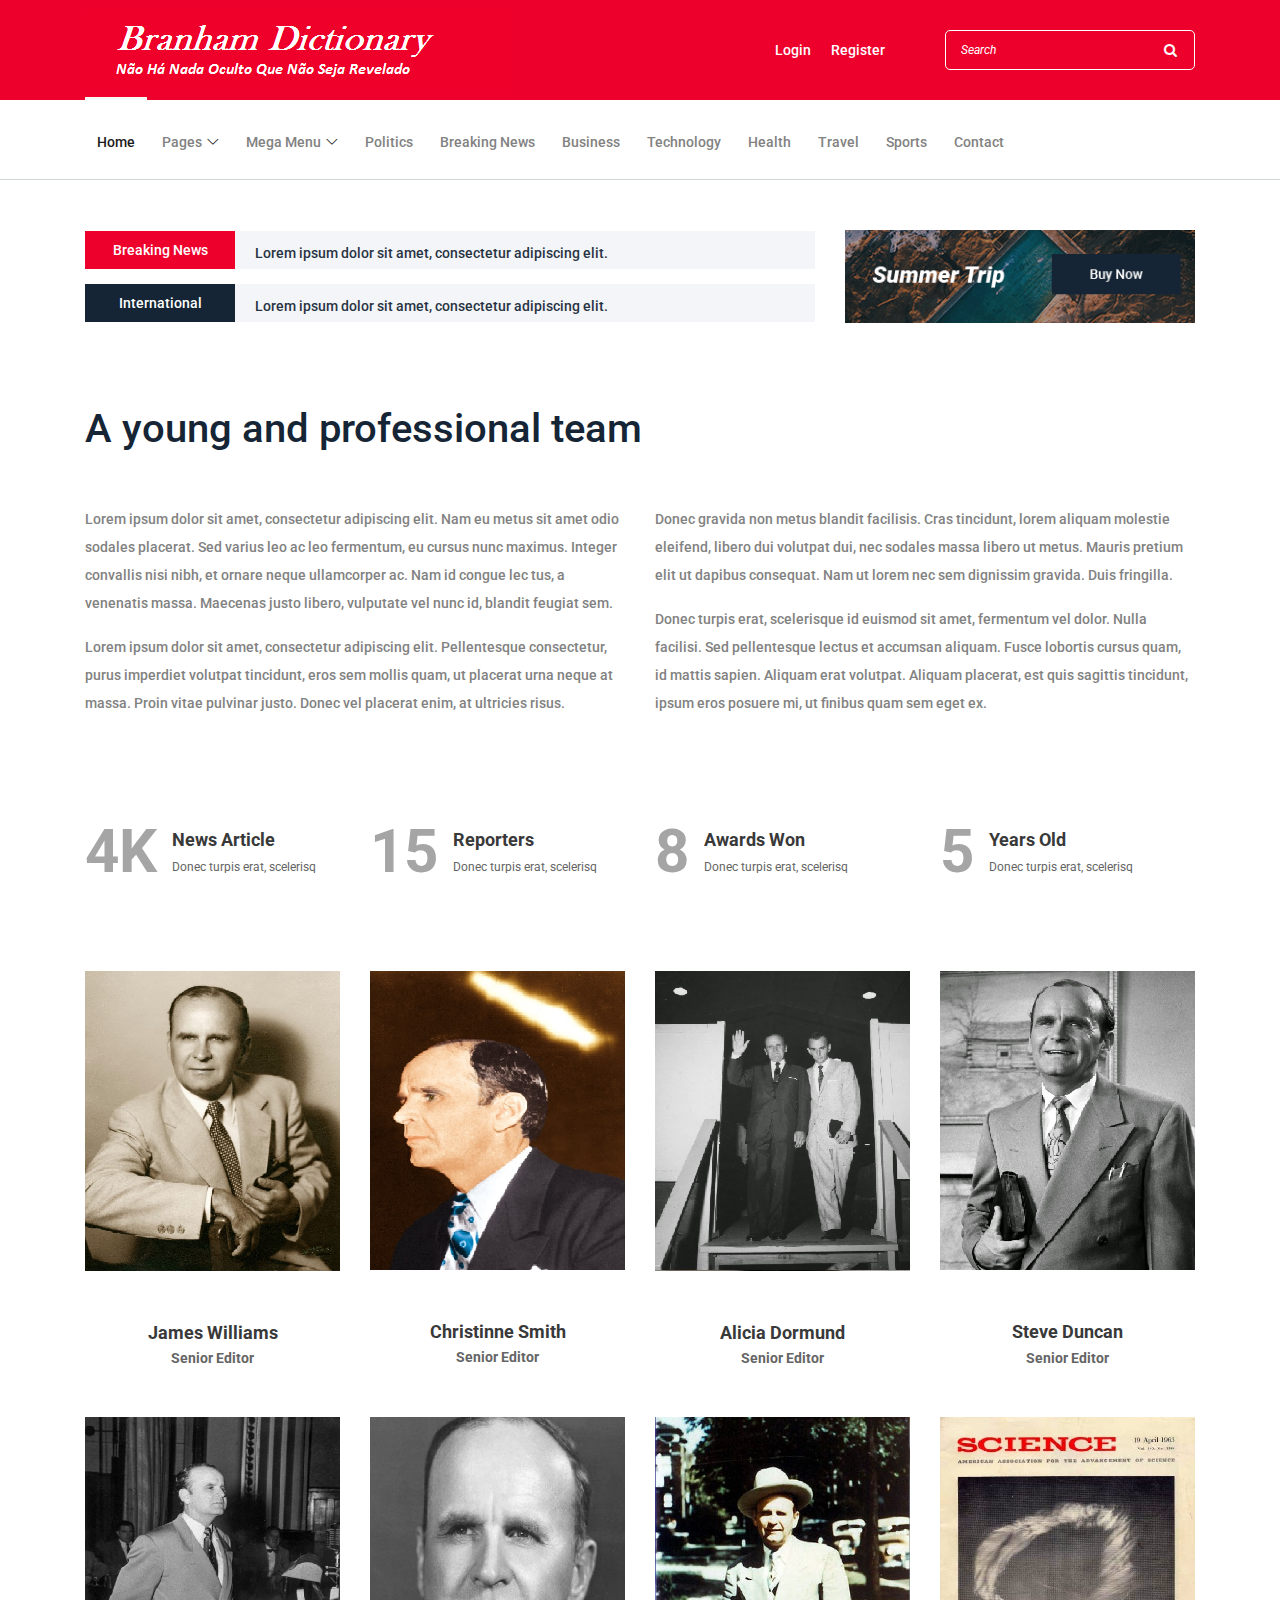
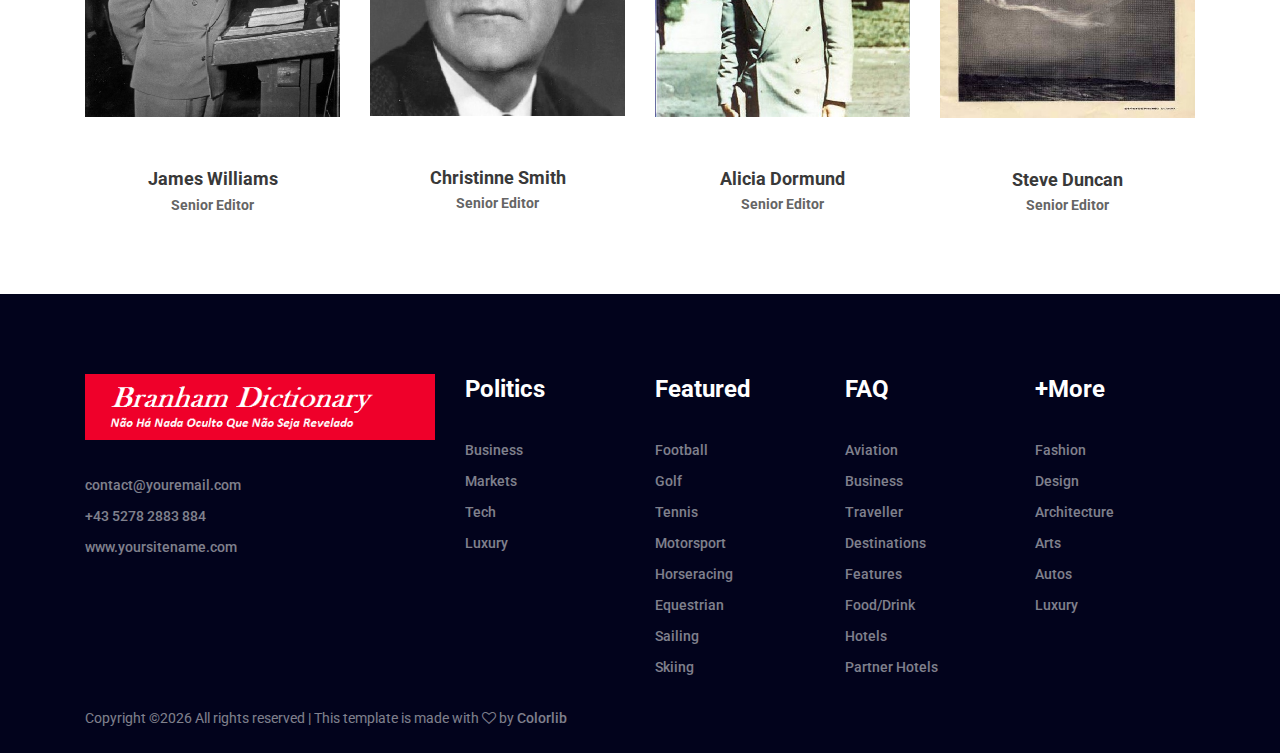
<file: about.html>
<!DOCTYPE html>
<html lang="en">

<head>
    <meta charset="UTF-8">
    <meta name="description" content="">
    <meta http-equiv="X-UA-Compatible" content="IE=edge">
    <meta name="viewport" content="width=device-width, initial-scale=1, shrink-to-fit=no">
    <!-- The above 4 meta tags *must* come first in the head; any other head content must come *after* these tags -->

    <!-- Title -->
    <title>Dicionário Branham - Ensinamentos do Profeta</title>

    <!-- Favicon -->
    <link rel="icon" href="img/core-img/favicon.ico">

    <!-- Core Stylesheet -->
    <link rel="stylesheet" href="style.css">

</head>

<body>
    <!-- ##### Header Area Start ##### -->
    <header class="header-area">

        <!-- Top Header Area -->
        <div class="top-header-area">
            <div class="container">
                <div class="row">
                    <div class="col-12">
                        <div class="top-header-content d-flex align-items-center justify-content-between">
                            <!-- Logo -->
                            <div class="logo">
                                <a href="index.html"><img src="img/core-img/logo.png" alt=""></a>
                            </div>

                            <!-- Login Search Area -->
                            <div class="login-search-area d-flex align-items-center">
                                <!-- Login -->
                                <div class="login d-flex">
                                    <a href="#">Login</a>
                                    <a href="#">Register</a>
                                </div>
                                <!-- Search Form -->
                                <div class="search-form">
                                    <form action="#" method="post">
                                        <input type="search" name="search" class="form-control" placeholder="Search">
                                        <button type="submit"><i class="fa fa-search" aria-hidden="true"></i></button>
                                    </form>
                                </div>
                            </div>
                        </div>
                    </div>
                </div>
            </div>
        </div>

        <!-- Navbar Area -->
        <div class="newspaper-main-menu" id="stickyMenu">
            <div class="classy-nav-container breakpoint-off">
                <div class="container">
                    <!-- Menu -->
                    <nav class="classy-navbar justify-content-between" id="newspaperNav">

                        <!-- Logo -->
                        <div class="logo">
                            <a href="index.html"><img src="img/core-img/logo.png" alt=""></a>
                        </div>

                        <!-- Navbar Toggler -->
                        <div class="classy-navbar-toggler">
                            <span class="navbarToggler"><span></span><span></span><span></span></span>
                        </div>

                        <!-- Menu -->
                        <div class="classy-menu">

                            <!-- close btn -->
                            <div class="classycloseIcon">
                                <div class="cross-wrap"><span class="top"></span><span class="bottom"></span></div>
                            </div>

                            <!-- Nav Start -->
                            <div class="classynav">
                                <ul>
                                    <li class="active"><a href="index.html">Home</a></li>
                                    <li><a href="#">Pages</a>
                                        <ul class="dropdown">
                                            <li><a href="index.html">Home</a></li>
                                            <li><a href="catagories-post.html">Catagories</a></li>
                                            <li><a href="single-post.html">Single Articles</a></li>
                                            <li><a href="about.html">About Us</a></li>
                                            <li><a href="contact.html">Contact</a></li>
                                            <li><a href="#">Dropdown</a>
                                                <ul class="dropdown">
                                                    <li><a href="index.html">Home</a></li>
                                                    <li><a href="catagories-post.html">Catagories</a></li>
                                                    <li><a href="single-post.html">Single Articles</a></li>
                                                    <li><a href="about.html">About Us</a></li>
                                                    <li><a href="contact.html">Contact</a></li>
                                                </ul>
                                            </li>
                                        </ul>
                                    </li>
                                    <li><a href="#">Mega Menu</a>
                                        <div class="megamenu">
                                            <ul class="single-mega cn-col-4">
                                                <li class="title">Catagories</li>
                                                <li><a href="index.html">Home</a></li>
                                                <li><a href="catagories-post.html">Catagories</a></li>
                                                <li><a href="single-post.html">Single Articles</a></li>
                                                <li><a href="about.html">About Us</a></li>
                                                <li><a href="contact.html">Contact</a></li>
                                            </ul>
                                            <ul class="single-mega cn-col-4">
                                                <li class="title">Catagories</li>
                                                <li><a href="index.html">Home</a></li>
                                                <li><a href="catagories-post.html">Catagories</a></li>
                                                <li><a href="single-post.html">Single Articles</a></li>
                                                <li><a href="about.html">About Us</a></li>
                                                <li><a href="contact.html">Contact</a></li>
                                            </ul>
                                            <ul class="single-mega cn-col-4">
                                                <li class="title">Catagories</li>
                                                <li><a href="index.html">Home</a></li>
                                                <li><a href="catagories-post.html">Catagories</a></li>
                                                <li><a href="single-post.html">Single Articles</a></li>
                                                <li><a href="about.html">About Us</a></li>
                                                <li><a href="contact.html">Contact</a></li>
                                            </ul>
                                            <div class="single-mega cn-col-4">
                                                <!-- Single Featured Post -->
                                                <div class="single-blog-post small-featured-post d-flex">
                                                    <div class="post-thumb">
                                                        <a href="#"><img src="img/bg-img/23b.jpg" alt=""></a>
                                                    </div>
                                                    <div class="post-data">
                                                        <a href="#" class="post-catagory">Travel</a>
                                                        <div class="post-meta">
                                                            <a href="#" class="post-title">
                                                                <h6>Pellentesque mattis arcu massa, nec fringilla turpis eleifend id.</h6>
                                                            </a>
                                                            <p class="post-date"><span>7:00 AM</span> | <span>April 14</span></p>
                                                        </div>
                                                    </div>
                                                </div>

                                                <!-- Single Featured Post -->
                                                <div class="single-blog-post small-featured-post d-flex">
                                                    <div class="post-thumb">
                                                        <a href="#"><img src="img/bg-img/24b.jpg" alt=""></a>
                                                    </div>
                                                    <div class="post-data">
                                                        <a href="#" class="post-catagory">Politics</a>
                                                        <div class="post-meta">
                                                            <a href="#" class="post-title">
                                                                <h6>Augue semper congue sit amet ac sapien. Fusce consequat.</h6>
                                                            </a>
                                                            <p class="post-date"><span>7:00 AM</span> | <span>April 14</span></p>
                                                        </div>
                                                    </div>
                                                </div>
                                            </div>
                                        </div>
                                    </li>
                                    <li><a href="#">Politics</a></li>
                                    <li><a href="#">Breaking News</a></li>
                                    <li><a href="#">Business</a></li>
                                    <li><a href="#">Technology</a></li>
                                    <li><a href="#">Health</a></li>
                                    <li><a href="#">Travel</a></li>
                                    <li><a href="#">Sports</a></li>
                                    <li><a href="contact.html">Contact</a></li>
                                </ul>
                            </div>
                            <!-- Nav End -->
                        </div>
                    </nav>
                </div>
            </div>
        </div>
    </header>
    <!-- ##### Header Area End ##### -->

    <!-- ##### Hero Area Start ##### -->
    <div class="hero-area">
        <div class="container">
            <div class="row align-items-center">
                <div class="col-12 col-lg-8">
                    <!-- Breaking News Widget -->
                    <div class="breaking-news-area d-flex align-items-center">
                        <div class="news-title">
                            <p>Breaking News</p>
                        </div>
                        <div id="breakingNewsTicker" class="ticker">
                            <ul>
                                <li><a href="#">Lorem ipsum dolor sit amet, consectetur adipiscing elit.</a></li>
                                <li><a href="#">Welcome to Colorlib Family.</a></li>
                                <li><a href="#">Nam eu metus sitsit amet, consec!</a></li>
                            </ul>
                        </div>
                    </div>

                    <!-- Breaking News Widget -->
                    <div class="breaking-news-area d-flex align-items-center mt-15">
                        <div class="news-title title2">
                            <p>International</p>
                        </div>
                        <div id="internationalTicker" class="ticker">
                            <ul>
                                <li><a href="#">Lorem ipsum dolor sit amet, consectetur adipiscing elit.</a></li>
                                <li><a href="#">Welcome to Colorlib Family.</a></li>
                                <li><a href="#">Nam eu metus sitsit amet, consec!</a></li>
                            </ul>
                        </div>
                    </div>
                </div>

                <!-- Hero Add -->
                <div class="col-12 col-lg-4">
                    <div class="hero-add">
                        <a href="#"><img src="img/bg-img/hero-addb.gif" alt=""></a>
                    </div>
                </div>
            </div>
        </div>
    </div>
    <!-- ##### Hero Area End ##### -->

    <!-- ##### About Area Start ##### -->
    <section class="about-area">
        <div class="container">

            <div class="row">
                <div class="col-12">
                    <h2>A young and professional team</h2>
                </div>
            </div>

            <div class="row">
                <div class="col-12 col-lg-6">
                    <p>Lorem ipsum dolor sit amet, consectetur adipiscing elit. Nam eu metus sit amet odio sodales placerat. Sed varius leo ac leo fermentum, eu cursus nunc maximus. Integer convallis nisi nibh, et ornare neque ullamcorper ac. Nam id congue lec tus, a venenatis massa. Maecenas justo libero, vulputate vel nunc id, blandit feugiat sem.</p>
                    <p>Lorem ipsum dolor sit amet, consectetur adipiscing elit. Pellentesque consectetur, purus imperdiet volutpat tincidunt, eros sem mollis quam, ut placerat urna neque at massa. Proin vitae pulvinar justo. Donec vel placerat enim, at ultricies risus.</p>
                </div>
                <div class="col-12 col-lg-6">
                    <p>Donec gravida non metus blandit facilisis. Cras tincidunt, lorem aliquam molestie eleifend, libero dui volutpat dui, nec sodales massa libero ut metus. Mauris pretium elit ut dapibus consequat. Nam ut lorem nec sem dignissim gravida. Duis fringilla.</p>
                    <p>Donec turpis erat, scelerisque id euismod sit amet, fermentum vel dolor. Nulla facilisi. Sed pellentesque lectus et accumsan aliquam. Fusce lobortis cursus quam, id mattis sapien. Aliquam erat volutpat. Aliquam placerat, est quis sagittis tincidunt, ipsum eros posuere mi, ut finibus quam sem eget ex.</p>
                </div>
            </div>

            <div class="row align-items-center mt-80">
                <!-- Single Cool Fact -->
                <div class="col-12 col-sm-6 col-lg-3">
                    <div class="single-cool-fact d-flex align-items-center">
                        <h3><span class="counter">12</span>K</h3>
                        <div class="cf-text">
                            <h6>News Article</h6>
                            <span>Donec turpis erat, scelerisq</span>
                        </div>
                    </div>
                </div>

                <!-- Single Cool Fact -->
                <div class="col-12 col-sm-6 col-lg-3">
                    <div class="single-cool-fact d-flex align-items-center">
                        <h3><span class="counter">45</span></h3>
                        <div class="cf-text">
                            <h6>Reporters</h6>
                            <span>Donec turpis erat, scelerisq</span>
                        </div>
                    </div>
                </div>

                <!-- Single Cool Fact -->
                <div class="col-12 col-sm-6 col-lg-3">
                    <div class="single-cool-fact d-flex align-items-center">
                        <h3><span class="counter">25</span></h3>
                        <div class="cf-text">
                            <h6>Awards Won</h6>
                            <span>Donec turpis erat, scelerisq</span>
                        </div>
                    </div>
                </div>

                <!-- Single Cool Fact -->
                <div class="col-12 col-sm-6 col-lg-3">
                    <div class="single-cool-fact d-flex align-items-center">
                        <h3><span class="counter">17</span></h3>
                        <div class="cf-text">
                            <h6>Years Old</h6>
                            <span>Donec turpis erat, scelerisq</span>
                        </div>
                    </div>
                </div>
            </div>
        </div>
    </section>
    <!-- ##### About Area End ##### -->

    <!-- ##### Team Area Start ##### -->
    <section class="newspaper-team mb-30">
        <div class="container">
            <div class="row">

                <!-- Single Team Member -->
                <div class="col-12 col-sm-6 col-lg-3">
                    <div class="single-team-member">
                        <img src="img/bg-img/t1b.jpg" alt="">
                        <div class="team-info">
                            <h5>James Williams</h5>
                            <h6>Senior Editor</h6>
                        </div>
                    </div>
                </div>

                <!-- Single Team Member -->
                <div class="col-12 col-sm-6 col-lg-3">
                    <div class="single-team-member">
                        <img src="img/bg-img/t2b.jpg" alt="">
                        <div class="team-info">
                            <h5>Christinne Smith</h5>
                            <h6>Senior Editor</h6>
                        </div>
                    </div>
                </div>

                <!-- Single Team Member -->
                <div class="col-12 col-sm-6 col-lg-3">
                    <div class="single-team-member">
                        <img src="img/bg-img/t3b.jpg" alt="">
                        <div class="team-info">
                            <h5>Alicia Dormund</h5>
                            <h6>Senior Editor</h6>
                        </div>
                    </div>
                </div>

                <!-- Single Team Member -->
                <div class="col-12 col-sm-6 col-lg-3">
                    <div class="single-team-member">
                        <img src="img/bg-img/t4b.jpg" alt="">
                        <div class="team-info">
                            <h5>Steve Duncan</h5>
                            <h6>Senior Editor</h6>
                        </div>
                    </div>
                </div>

                <!-- Single Team Member -->
                <div class="col-12 col-sm-6 col-lg-3">
                    <div class="single-team-member">
                        <img src="img/bg-img/t5b.jpg" alt="">
                        <div class="team-info">
                            <h5>James Williams</h5>
                            <h6>Senior Editor</h6>
                        </div>
                    </div>
                </div>

                <!-- Single Team Member -->
                <div class="col-12 col-sm-6 col-lg-3">
                    <div class="single-team-member">
                        <img src="img/bg-img/t6b.jpg" alt="">
                        <div class="team-info">
                            <h5>Christinne Smith</h5>
                            <h6>Senior Editor</h6>
                        </div>
                    </div>
                </div>

                <!-- Single Team Member -->
                <div class="col-12 col-sm-6 col-lg-3">
                    <div class="single-team-member">
                        <img src="img/bg-img/t7b.jpg" alt="">
                        <div class="team-info">
                            <h5>Alicia Dormund</h5>
                            <h6>Senior Editor</h6>
                        </div>
                    </div>
                </div>

                <!-- Single Team Member -->
                <div class="col-12 col-sm-6 col-lg-3">
                    <div class="single-team-member">
                        <img src="img/bg-img/t8b.jpg" alt="">
                        <div class="team-info">
                            <h5>Steve Duncan</h5>
                            <h6>Senior Editor</h6>
                        </div>
                    </div>
                </div>
            </div>
        </div>
    </section>
    <!-- ##### Team Area End ##### -->

    <!-- ##### Footer Area Start ##### -->
    <footer class="footer-area">

        <!-- Main Footer Area -->
        <div class="main-footer-area">
            <div class="container">
                <div class="row">

                    <!-- Footer Widget Area -->
                    <div class="col-12 col-sm-6 col-lg-4">
                        <div class="footer-widget-area mt-80">
                            <!-- Footer Logo -->
                            <div class="footer-logo">
                                <a href="index.html"><img src="img/core-img/logo.png" alt=""></a>
                            </div>
                            <!-- List -->
                            <ul class="list">
                                <li><a href="mailto:contact@youremail.com">contact@youremail.com</a></li>
                                <li><a href="tel:+4352782883884">+43 5278 2883 884</a></li>
                                <li><a href="http://yoursitename.com">www.yoursitename.com</a></li>
                            </ul>
                        </div>
                    </div>

                    <!-- Footer Widget Area -->
                    <div class="col-12 col-sm-6 col-lg-2">
                        <div class="footer-widget-area mt-80">
                            <!-- Title -->
                            <h4 class="widget-title">Politics</h4>
                            <!-- List -->
                            <ul class="list">
                                <li><a href="#">Business</a></li>
                                <li><a href="#">Markets</a></li>
                                <li><a href="#">Tech</a></li>
                                <li><a href="#">Luxury</a></li>
                            </ul>
                        </div>
                    </div>

                    <!-- Footer Widget Area -->
                    <div class="col-12 col-sm-4 col-lg-2">
                        <div class="footer-widget-area mt-80">
                            <!-- Title -->
                            <h4 class="widget-title">Featured</h4>
                            <!-- List -->
                            <ul class="list">
                                <li><a href="#">Football</a></li>
                                <li><a href="#">Golf</a></li>
                                <li><a href="#">Tennis</a></li>
                                <li><a href="#">Motorsport</a></li>
                                <li><a href="#">Horseracing</a></li>
                                <li><a href="#">Equestrian</a></li>
                                <li><a href="#">Sailing</a></li>
                                <li><a href="#">Skiing</a></li>
                            </ul>
                        </div>
                    </div>

                    <!-- Footer Widget Area -->
                    <div class="col-12 col-sm-4 col-lg-2">
                        <div class="footer-widget-area mt-80">
                            <!-- Title -->
                            <h4 class="widget-title">FAQ</h4>
                            <!-- List -->
                            <ul class="list">
                                <li><a href="#">Aviation</a></li>
                                <li><a href="#">Business</a></li>
                                <li><a href="#">Traveller</a></li>
                                <li><a href="#">Destinations</a></li>
                                <li><a href="#">Features</a></li>
                                <li><a href="#">Food/Drink</a></li>
                                <li><a href="#">Hotels</a></li>
                                <li><a href="#">Partner Hotels</a></li>
                            </ul>
                        </div>
                    </div>

                    <!-- Footer Widget Area -->
                    <div class="col-12 col-sm-4 col-lg-2">
                        <div class="footer-widget-area mt-80">
                            <!-- Title -->
                            <h4 class="widget-title">+More</h4>
                            <!-- List -->
                            <ul class="list">
                                <li><a href="#">Fashion</a></li>
                                <li><a href="#">Design</a></li>
                                <li><a href="#">Architecture</a></li>
                                <li><a href="#">Arts</a></li>
                                <li><a href="#">Autos</a></li>
                                <li><a href="#">Luxury</a></li>
                            </ul>
                        </div>
                    </div>
                </div>
            </div>
        </div>

        <!-- Bottom Footer Area -->
        <div class="bottom-footer-area">
            <div class="container h-100">
                <div class="row h-100 align-items-center">
                    <div class="col-12">
                        <!-- Copywrite -->
                        <p><!-- Link back to Colorlib can't be removed. Template is licensed under CC BY 3.0. -->
Copyright &copy;<script>document.write(new Date().getFullYear());</script> All rights reserved | This template is made with <i class="fa fa-heart-o" aria-hidden="true"></i> by <a href="https://colorlib.com" target="_blank">Colorlib</a>
<!-- Link back to Colorlib can't be removed. Template is licensed under CC BY 3.0. --></p>
                    </div>
                </div>
            </div>
        </div>
    </footer>
    <!-- ##### Footer Area Start ##### -->

    <!-- ##### All Javascript Files ##### -->
    <!-- jQuery-2.2.4 js -->
    <script src="js/jquery/jquery-2.2.4.min.js"></script>
    <!-- Popper js -->
    <script src="js/bootstrap/popper.min.js"></script>
    <!-- Bootstrap js -->
    <script src="js/bootstrap/bootstrap.min.js"></script>
    <!-- All Plugins js -->
    <script src="js/plugins/plugins.js"></script>
    <!-- Active js -->
    <script src="js/active.js"></script>
</body>

</html>
</file>
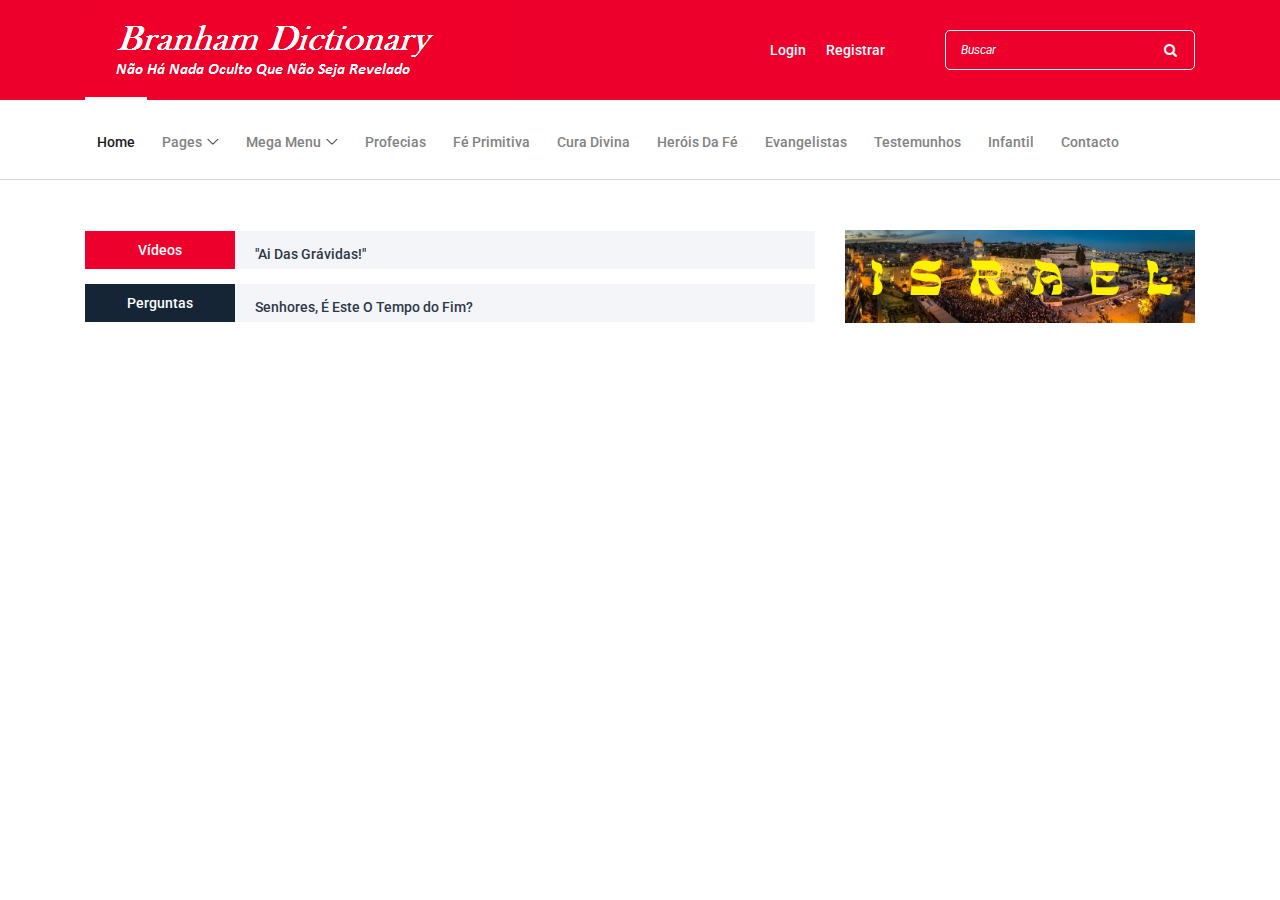
<file: head.html>
<!DOCTYPE html>
<html lang="pt-br">

<head>
    <meta charset="UTF-8">
    <meta name="description" content="">
    <meta http-equiv="X-UA-Compatible" content="IE=edge">
    <meta name="viewport" content="width=device-width, initial-scale=1, shrink-to-fit=no">
    <!-- The above 4 meta tags *must* come first in the head; any other head content must come *after* these tags -->

    <!-- Title -->
    <title>Dicionário Branham - Boas Novas do Evangelho</title>

    <!-- Favicon -->
    <link rel="icon" href="img/core-img/favicon.ico">

    <!-- Core Stylesheet -->
    <link rel="stylesheet" href="style.css">

</head>

<body>
    <!-- ##### Header Area Start ##### -->
    <header class="header-area">

        <!-- Top Header Area -->
        <div class="top-header-area">
            <div class="container">
                <div class="row">
                    <div class="col-12">
                        <div class="top-header-content d-flex align-items-center justify-content-between">
                            <!-- Logo -->
                            <div class="logo">
                                <a href="index.html"><img src="img/core-img/logo.png" alt=""></a>
                            </div>

                            <!-- Login Search Area -->
                            <div class="login-search-area d-flex align-items-center">
                                <!-- Login -->
                                <div class="login d-flex">
                                    <a href="#">Login</a>
                                    <a href="#">Registrar</a>
                                </div>
                                <!-- Search Form -->
                                <div class="search-form">
                                    <form action="#" method="post">
                                        <input type="search" name="search" class="form-control" placeholder="Buscar">
                                        <button type="submit"><i class="fa fa-search" aria-hidden="true"></i></button>
                                    </form>
                                </div>
                            </div>
                        </div>
                    </div>
                </div>
            </div>
        </div>

        <!-- Navegação barra Tarefas Superior Area -->
        <div class="newspaper-main-menu" id="stickyMenu">
            <div class="classy-nav-container breakpoint-off">
                <div class="container">
                    <!-- Menu -->
                    <nav class="classy-navbar justify-content-between" id="newspaperNav">

                        <!-- Logo -->
                        <div class="logo">
                            <a href="index.html"><img src="img/core-img/logo.png" alt=""></a>
                        </div>

                        <!-- Navbar Toggler -->
                        <div class="classy-navbar-toggler">
                            <span class="navbarToggler"><span></span><span></span><span></span></span>
                        </div>

                        <!-- Menu -->
                        <div class="classy-menu">

                            <!-- close btn -->
                            <div class="classycloseIcon">
                                <div class="cross-wrap"><span class="top"></span><span class="bottom"></span></div>
                            </div>

                            <!-- Nav Start -->
                            <div class="classynav">
                                <ul>
                                    <li class="active"><a href="index.html">Home</a></li>
                                    <li><a href="#">Pages</a>
                                        <ul class="dropdown">
                                            <li><a href="index.html">Home</a></li>
                                            <li><a href="catagories-post.html">Catagories</a></li>
                                            <li><a href="single-post.html">Single Articles</a></li>
                                            <li><a href="about.html">About Us</a></li>
                                            <li><a href="contact.html">Contact</a></li>
                                            <li><a href="#">Dropdown</a>
                                                <ul class="dropdown">
                                                    <li><a href="index.html">Home</a></li>
                                                    <li><a href="catagories-post.html">Categorias</a></li>
                                                    <li><a href="single-post.html">Artigos</a></li>
                                                    <li><a href="about.html">Sobre</a></li>
                                                    <li><a href="contact.html">Fale Conosco</a></li>
                                                </ul>
                                            </li>
                                        </ul>
                                    </li>
                                    <li><a href="#">Mega Menu</a>
                                        <div class="megamenu">
                                            <ul class="single-mega cn-col-4">
                                                <li class="title">Catagories</li>
                                                <li><a href="index.html">Home</a></li>
                                                <li><a href="catagories-post.html">Categorias</a></li>
                                                <li><a href="single-post.html">Single Artigos</a></li>
                                                <li><a href="about.html">Sobre</a></li>
                                                <li><a href="contact.html">Fale Conosco</a></li>
                                            </ul>
                                            <ul class="single-mega cn-col-4">
                                                <li class="title">Catagories</li>
                                                <li><a href="index.html">Home</a></li>
                                                <li><a href="catagories-post.html">Categorias</a></li>
                                                <li><a href="single-post.html">Single Artigos</a></li>
                                                <li><a href="about.html">Sobre</a></li>
                                                <li><a href="contact.html">Fale Conosco</a></li>
                                            </ul>
                                            <ul class="single-mega cn-col-4">
                                               <li class="title">Catagories</li>
                                                <li><a href="index.html">Home</a></li>
                                                <li><a href="catagories-post.html">Categorias</a></li>
                                                <li><a href="single-post.html">Single Artigos</a></li>
                                                <li><a href="about.html">Sobre</a></li>
                                                <li><a href="contact.html">Fale Conosco</a></li>
                                            </ul>
                                            <div class="single-mega cn-col-4">
                                                <!-- Single Featured Post -->
                                                <div class="single-blog-post small-featured-post d-flex">
                                                    <div class="post-thumb">
                                                        <a href="#"><img src="img/bg-img/23b.jpg" alt=""></a>
                                                    </div>
                                                    <div class="post-data">
                                                        <a href="#" class="post-catagory">Travel</a>
                                                        <div class="post-meta">
                                                            <a href="#" class="post-title">
                                                                <h6>Pellentesque mattis arcu massa, nec fringilla turpis eleifend id.</h6>
                                                            </a>
                                                            <p class="post-date"><span>7:00 AM</span> | <span>April 14</span></p>
                                                        </div>
                                                    </div>
                                                </div>

                                                <!-- Single Featured Post -->
                                                <div class="single-blog-post small-featured-post d-flex">
                                                    <div class="post-thumb">
                                                        <a href="#"><img src="img/bg-img/24b.jpg" alt=""></a>
                                                    </div>
                                                    <div class="post-data">
                                                        <a href="#" class="post-catagory">Politics</a>
                                                        <div class="post-meta">
                                                            <a href="#" class="post-title">
                                                                <h6>Augue semper congue sit amet ac sapien. Fusce consequat.</h6>
                                                            </a>
                                                            <p class="post-date"><span>7:00 AM</span> | <span>April 14</span></p>
                                                        </div>
                                                    </div>
                                                </div>
                                            </div>
                                        </div>
                                    </li>
                                    <li><a href="#">Profecias</a></li>
                                    <li><a href="#">Fé Primitiva</a></li>
                                    <li><a href="#">Cura Divina</a></li>
                                    <li><a href="#">Heróis da Fé</a></li>
                                    <li><a href="#">Evangelistas</a></li>
                                    <li><a href="#">Testemunhos</a></li>
                                    <li><a href="#">Infantil</a></li>
                                    <li><a href="contact.html">Contacto</a></li>
                                </ul>
                            </div>
                            <!-- Nav End -->
                        </div>
                    </nav>
                </div>
            </div>
        </div>
    </header>
    <!-- Navegação barra Tarefas Superior Area Fim-->
    <!-- ##### Header Area End ##### -->
     <!-- ##### Hero Area Start ##### -->
    <div class="hero-area">
        <div class="container">
            <div class="row align-items-center">
                <div class="col-12 col-lg-8">
                    <!-- Breaking News Widget -->
                    <div class="breaking-news-area d-flex align-items-center">
                        <div class="news-title">
                            <p>Vídeos</p>
                        </div>
                        <div id="breakingNewsTicker" class="ticker">
                            <ul>
                                <li><a href="https://youtu.be/6P3HXPpWaBc">"Ai Das Grávidas!"</a></li>
                                <li><a href="https://youtu.be/MQSAEFBf7zs">Paulo, O Maior Dos Apóstolo</a></li>
                                <li><a href="https://youtu.be/6rZa26ugfZQ">Profecia Contra Los Angeles</a></li>
                                <li><a href="https://youtu.be/ZRKNC6NkLwQ">Face a Face Com a Morte</a></li>
                                <li><a href="https://youtu.be/7GgtKjglAMs">O Garimpeiro</a></li>
                                <li><a href="https://youtu.be/rtqR2Dkyz6E">Eventos Que Antecedem As 7 Eras</a></li>
                                <li><a href="https://youtu.be/6oO2_g4wFHo">João E A Visão de Patmos</a></li>
                                <li><a href="https://youtu.be/GyHnXmMOpCQ">Por que Usar A Antiga Bíblia Ferreira e KJV?</a></li>
                                <li><a href="https://youtu.be/7L9NV9HrPdg">Entrai No Espírito do Senhor</a></li>
                                <li><a href="https://youtu.be/qYk13m2NlCE">A Receita Médica Eterna</a></li>
                                <li><a href="https://youtu.be/h_shyRFxZM8">Jim e João</a></li>
                                <li><a href="https://youtu.be/9bKffSTGYd4">O Pastor, Senhor Lírio.</a></li>
                                <li><a href="https://youtu.be/kCxFY4WyzCA">O Diamante</a></li>
                                <li><a href="https://youtu.be/egD9w0Wln-Q">José Branham No Texas</a></li>
                            </ul>
                        </div>
                    </div>

                    <!-- Breaking News Widget -->
                    <div class="breaking-news-area d-flex align-items-center mt-15">
                        <div class="news-title title2">
                            <p>Perguntas</p>
                        </div>
                        <div id="internationalTicker" class="ticker">
                            <ul>
                                <li><a href="#">Senhores, É Este O Tempo do Fim?</a></li>
                                <li><a href="#">Por Que Tiveram Que Ser Pastores?</a></li>
                                <li><a href="#">Por Que Calmas? Fale A Palavra!</a></li>
                                <li><a href="#">Por Que A Pequena Belém?</a></li>
                                <li><a href="#">Que Farei Com Jesus Chamado O Cristo?</a></li>
                                <li><a href="#">Como Poderei Vencer?</a></li>
                                <li><a href="#">É Sua Vida Digna do Evangelho?</a></li>
                                <li><a href="#">Por Que Não Somos Uma Denominação?</a></li>
                                <li><a href="#">Para Onde Iremos Nós?</a></li>
                                <li><a href="#">Para Que Foi Dado O Espírito Santo?</a></li>
                                <li><a href="#">O Que É O Espírito Santo?</a></li>
                                <li><a href="#">Como Receber O Espírito Santo?</a></li>
                                <li><a href="#">Quem É Este Melquesedeque?</a></li>
                                <li><a href="#">Quem É Jesus?</a></li>
                                <li><a href="#">Quem Dizeis Ser Este?</a></li>
                            </ul>
                        </div>
                    </div>
                </div>

                <!-- Hero Add -->
                <div class="col-12 col-lg-4">
                    <div class="hero-add">
                        <a href="https://youtu.be/U5WhX_l4M0A"><img src="img/bg-img/Tag-Israel.jpg" alt=""></a>
                    </div>
                </div>
            </div>
        </div>
    </div>
    <!-- ##### Hero Area End ##### -->

    
    
    
        <!-- ##### All Javascript Files ##### -->
    <!-- jQuery-2.2.4 js -->
    <script src="js/jquery/jquery-2.2.4.min.js"></script>
    <!-- Popper js -->
    <script src="js/bootstrap/popper.min.js"></script>
    <!-- Bootstrap js -->
    <script src="js/bootstrap/bootstrap.min.js"></script>
    <!-- All Plugins js -->
    <script src="js/plugins/plugins.js"></script>
    <!-- Active js -->
    <script src="js/active.js"></script>
</body>
</html>
</file>
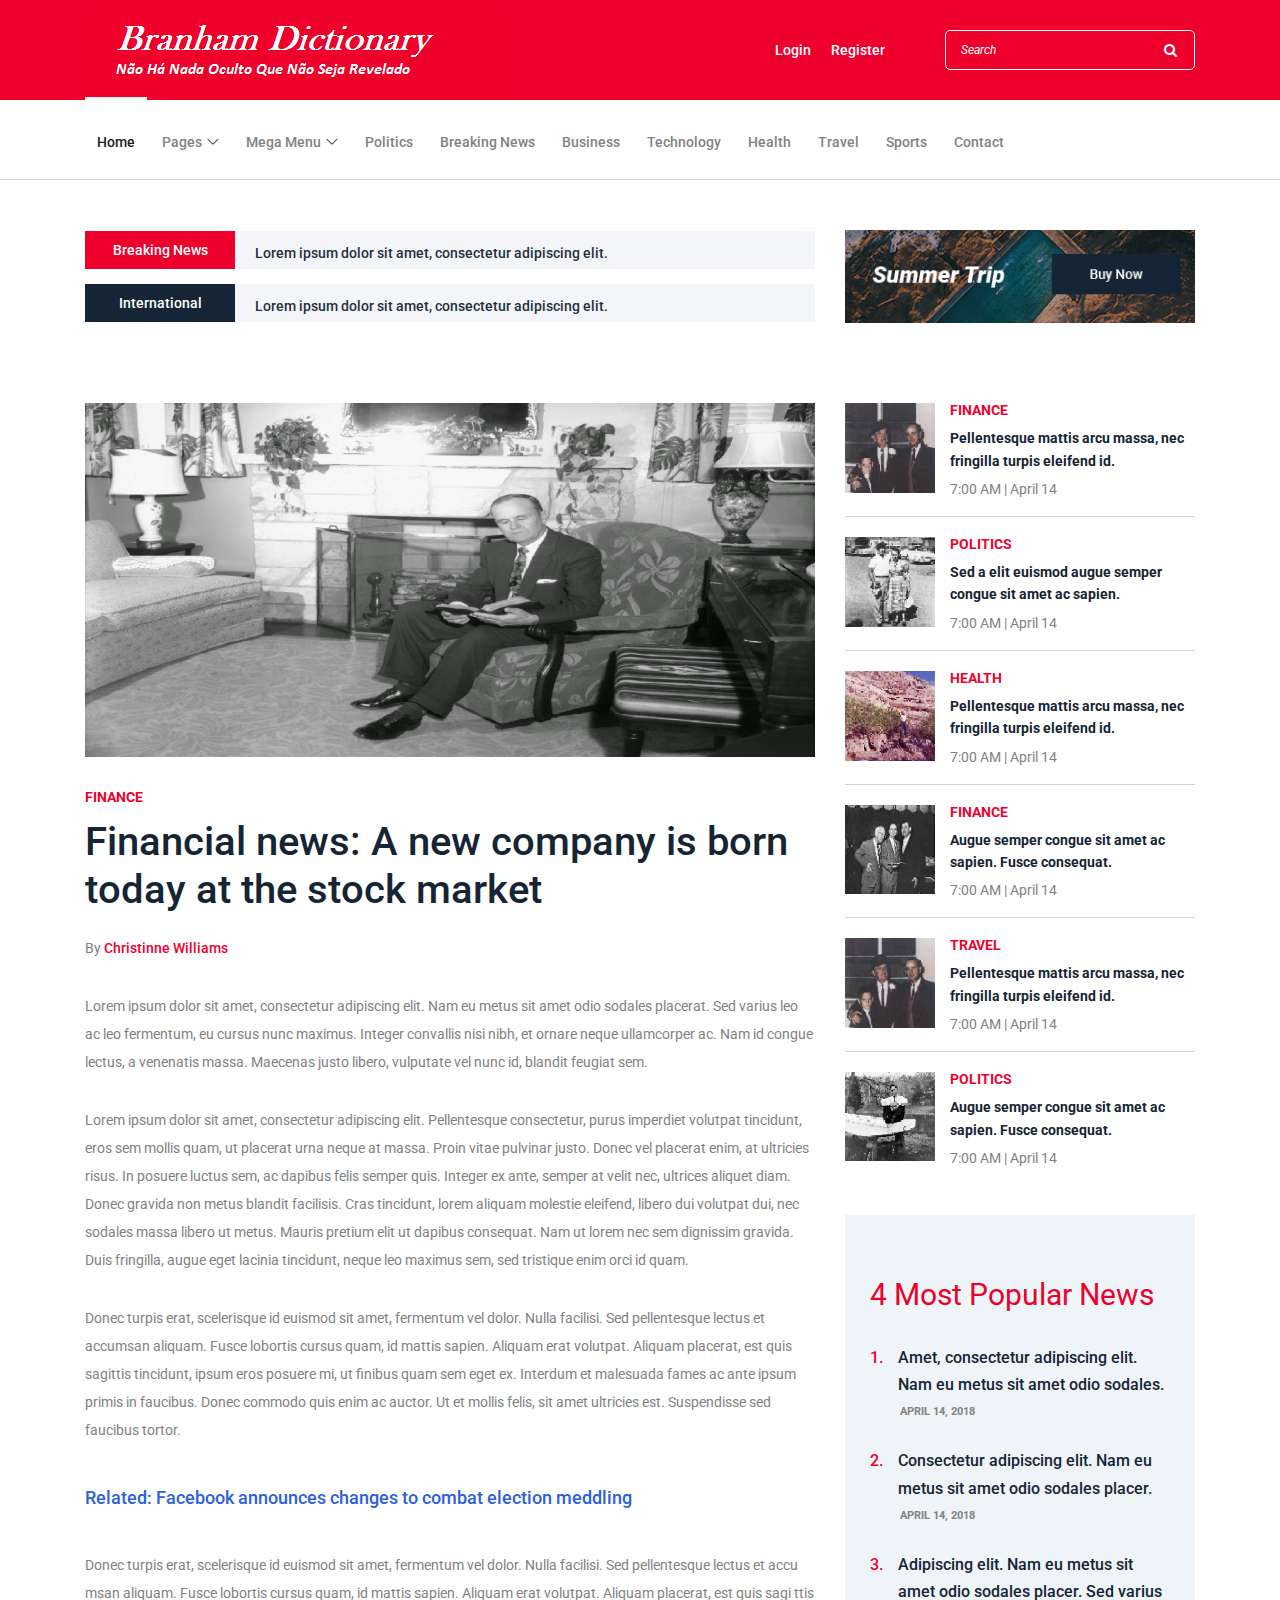
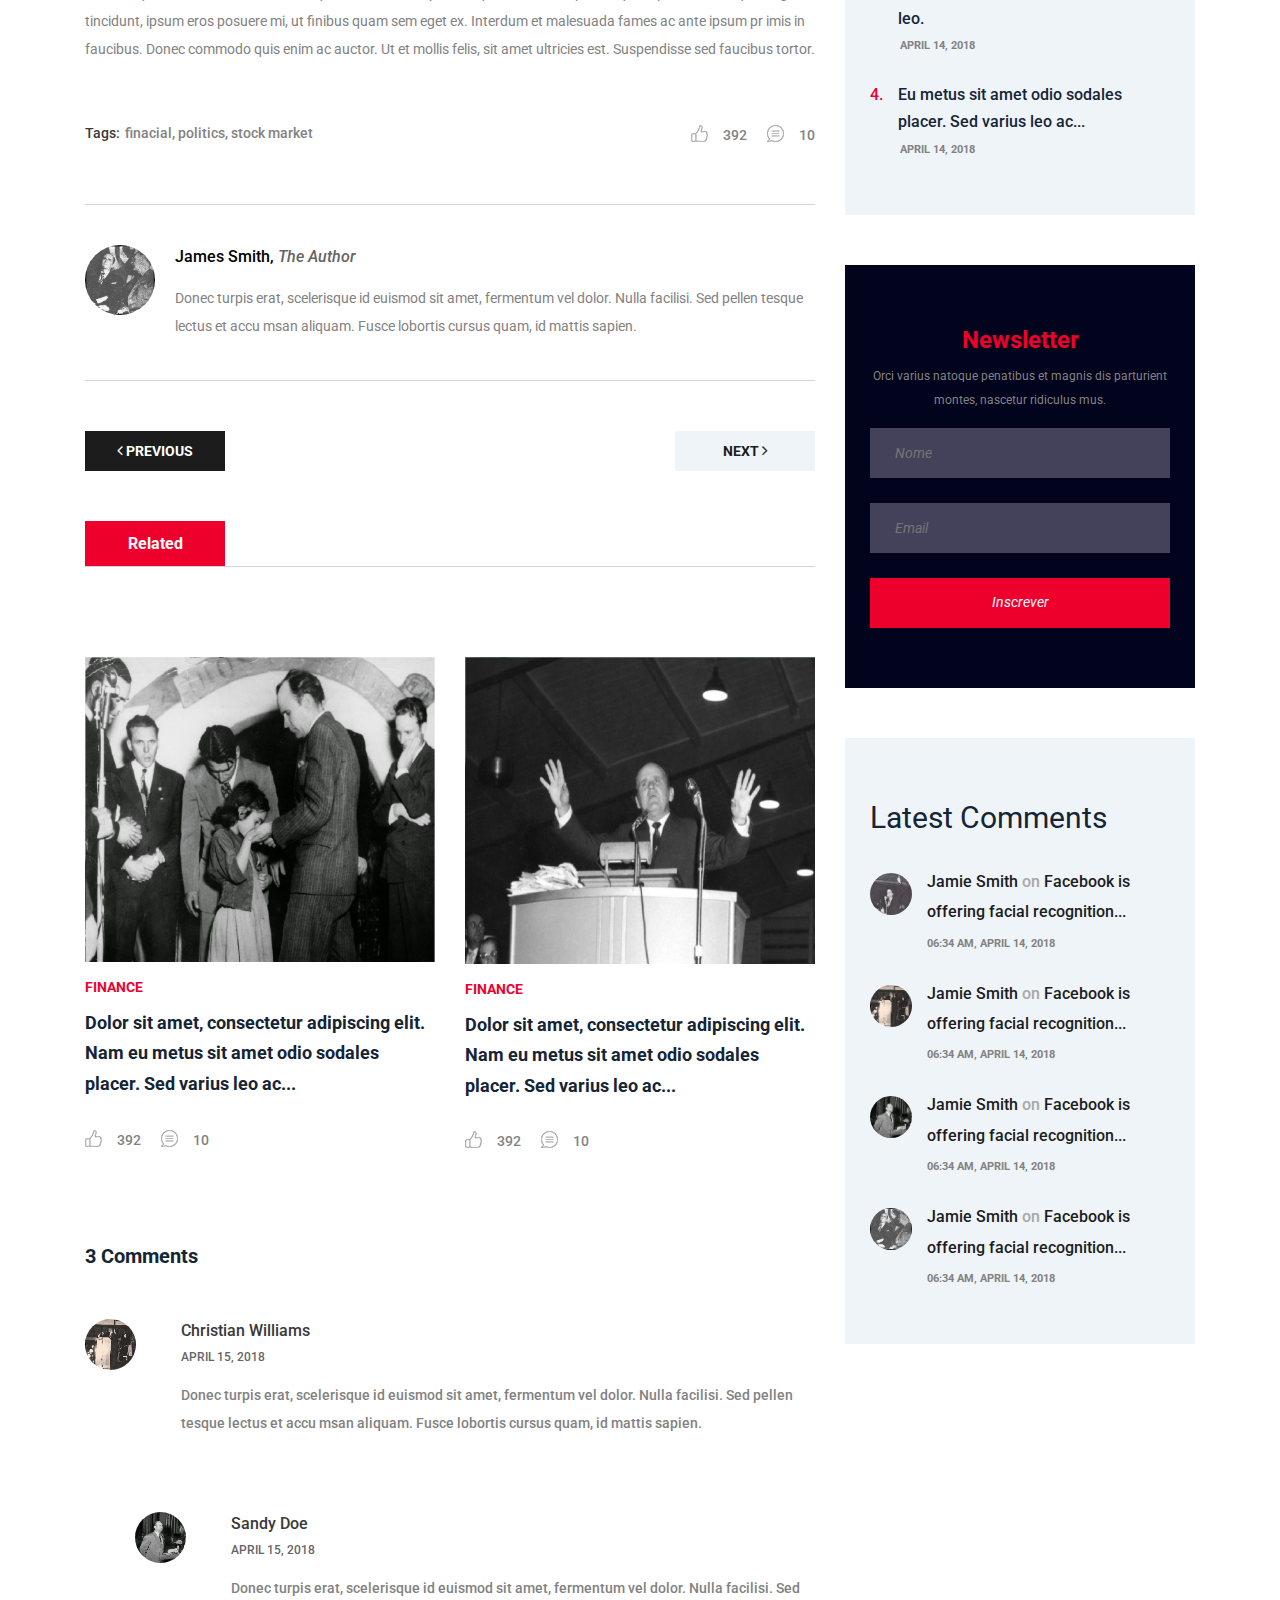
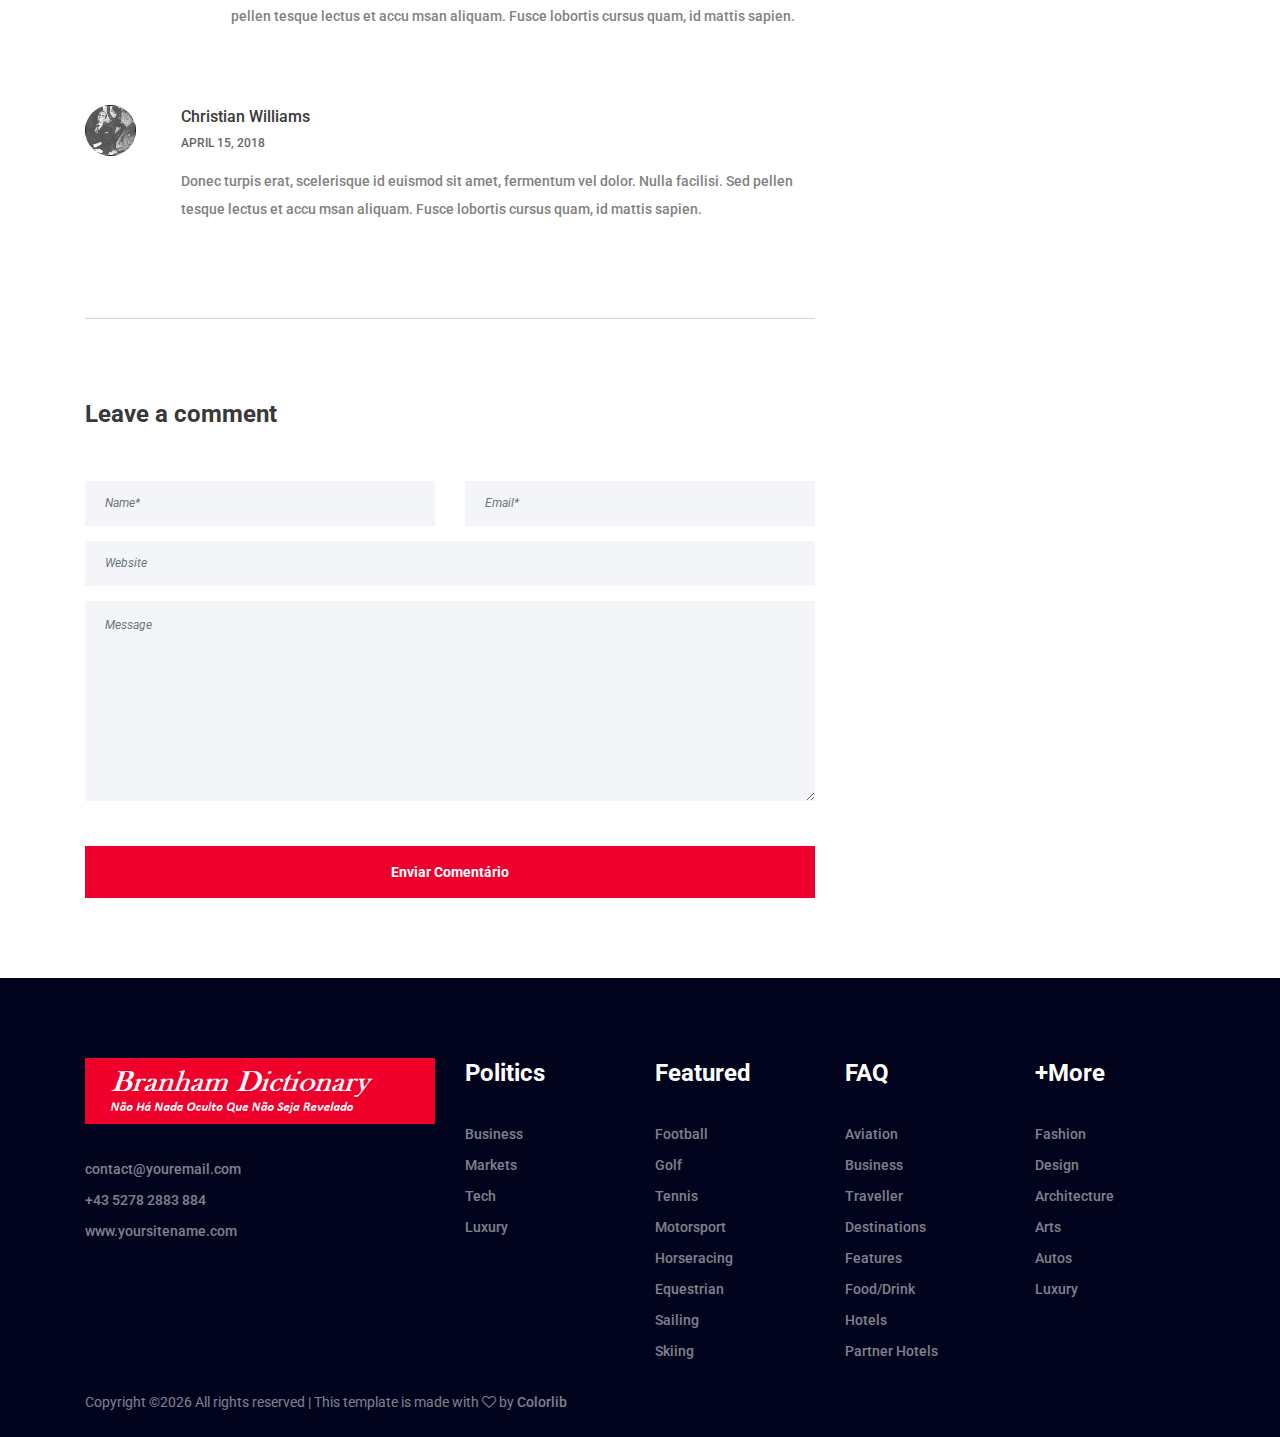
<file: single-post.html>
<!DOCTYPE html>
<html lang="en">

<head>
    <meta charset="UTF-8">
    <meta name="description" content="">
    <meta http-equiv="X-UA-Compatible" content="IE=edge">
    <meta name="viewport" content="width=device-width, initial-scale=1, shrink-to-fit=no">
    <!-- The above 4 meta tags *must* come first in the head; any other head content must come *after* these tags -->

    <!-- Title -->
    <title>Dicionário Branham - Ensinamentos do Profeta</title>

    <!-- Favicon -->
    <link rel="icon" href="img/core-img/favicon.ico">

    <!-- Core Stylesheet -->
    <link rel="stylesheet" href="style.css">

</head>

<body>
    <!-- ##### Header Area Start ##### -->
    <header class="header-area">

        <!-- Top Header Area -->
        <div class="top-header-area">
            <div class="container">
                <div class="row">
                    <div class="col-12">
                        <div class="top-header-content d-flex align-items-center justify-content-between">
                            <!-- Logo -->
                            <div class="logo">
                                <a href="index.html"><img src="img/core-img/logo.png" alt=""></a>
                            </div>

                            <!-- Login Search Area -->
                            <div class="login-search-area d-flex align-items-center">
                                <!-- Login -->
                                <div class="login d-flex">
                                    <a href="#">Login</a>
                                    <a href="#">Register</a>
                                </div>
                                <!-- Search Form -->
                                <div class="search-form">
                                    <form action="#" method="post">
                                        <input type="search" name="search" class="form-control" placeholder="Search">
                                        <button type="submit"><i class="fa fa-search" aria-hidden="true"></i></button>
                                    </form>
                                </div>
                            </div>
                        </div>
                    </div>
                </div>
            </div>
        </div>

        <!-- Navbar Area -->
        <div class="newspaper-main-menu" id="stickyMenu">
            <div class="classy-nav-container breakpoint-off">
                <div class="container">
                    <!-- Menu -->
                    <nav class="classy-navbar justify-content-between" id="newspaperNav">

                        <!-- Logo -->
                        <div class="logo">
                            <a href="index.html"><img src="img/core-img/logo.png" alt=""></a>
                        </div>

                        <!-- Navbar Toggler -->
                        <div class="classy-navbar-toggler">
                            <span class="navbarToggler"><span></span><span></span><span></span></span>
                        </div>

                        <!-- Menu -->
                        <div class="classy-menu">

                            <!-- close btn -->
                            <div class="classycloseIcon">
                                <div class="cross-wrap"><span class="top"></span><span class="bottom"></span></div>
                            </div>

                            <!-- Nav Start -->
                            <div class="classynav">
                                <ul>
                                    <li class="active"><a href="index.html">Home</a></li>
                                    <li><a href="#">Pages</a>
                                        <ul class="dropdown">
                                            <li><a href="index.html">Home</a></li>
                                            <li><a href="catagories-post.html">Catagories</a></li>
                                            <li><a href="single-post.html">Single Articles</a></li>
                                            <li><a href="about.html">About Us</a></li>
                                            <li><a href="contact.html">Contact</a></li>
                                            <li><a href="#">Dropdown</a>
                                                <ul class="dropdown">
                                                    <li><a href="index.html">Home</a></li>
                                                    <li><a href="catagories-post.html">Catagories</a></li>
                                                    <li><a href="single-post.html">Single Articles</a></li>
                                                    <li><a href="about.html">About Us</a></li>
                                                    <li><a href="contact.html">Contact</a></li>
                                                </ul>
                                            </li>
                                        </ul>
                                    </li>
                                    <li><a href="#">Mega Menu</a>
                                        <div class="megamenu">
                                            <ul class="single-mega cn-col-4">
                                                <li class="title">Catagories</li>
                                                <li><a href="index.html">Home</a></li>
                                                <li><a href="catagories-post.html">Catagories</a></li>
                                                <li><a href="single-post.html">Single Articles</a></li>
                                                <li><a href="about.html">About Us</a></li>
                                                <li><a href="contact.html">Contact</a></li>
                                            </ul>
                                            <ul class="single-mega cn-col-4">
                                                <li class="title">Catagories</li>
                                                <li><a href="index.html">Home</a></li>
                                                <li><a href="catagories-post.html">Catagories</a></li>
                                                <li><a href="single-post.html">Single Articles</a></li>
                                                <li><a href="about.html">About Us</a></li>
                                                <li><a href="contact.html">Contact</a></li>
                                            </ul>
                                            <ul class="single-mega cn-col-4">
                                                <li class="title">Catagories</li>
                                                <li><a href="index.html">Home</a></li>
                                                <li><a href="catagories-post.html">Catagories</a></li>
                                                <li><a href="single-post.html">Single Articles</a></li>
                                                <li><a href="about.html">About Us</a></li>
                                                <li><a href="contact.html">Contact</a></li>
                                            </ul>
                                            <div class="single-mega cn-col-4">
                                                <!-- Single Featured Post -->
                                                <div class="single-blog-post small-featured-post d-flex">
                                                    <div class="post-thumb">
                                                        <a href="#"><img src="img/bg-img/23b.jpg" alt=""></a>
                                                    </div>
                                                    <div class="post-data">
                                                        <a href="#" class="post-catagory">Travel</a>
                                                        <div class="post-meta">
                                                            <a href="#" class="post-title">
                                                                <h6>Pellentesque mattis arcu massa, nec fringilla turpis eleifend id.</h6>
                                                            </a>
                                                            <p class="post-date"><span>7:00 AM</span> | <span>April 14</span></p>
                                                        </div>
                                                    </div>
                                                </div>

                                                <!-- Single Featured Post -->
                                                <div class="single-blog-post small-featured-post d-flex">
                                                    <div class="post-thumb">
                                                        <a href="#"><img src="img/bg-img/24b.jpg" alt=""></a>
                                                    </div>
                                                    <div class="post-data">
                                                        <a href="#" class="post-catagory">Politics</a>
                                                        <div class="post-meta">
                                                            <a href="#" class="post-title">
                                                                <h6>Augue semper congue sit amet ac sapien. Fusce consequat.</h6>
                                                            </a>
                                                            <p class="post-date"><span>7:00 AM</span> | <span>April 14</span></p>
                                                        </div>
                                                    </div>
                                                </div>
                                            </div>
                                        </div>
                                    </li>
                                    <li><a href="#">Politics</a></li>
                                    <li><a href="#">Breaking News</a></li>
                                    <li><a href="#">Business</a></li>
                                    <li><a href="#">Technology</a></li>
                                    <li><a href="#">Health</a></li>
                                    <li><a href="#">Travel</a></li>
                                    <li><a href="#">Sports</a></li>
                                    <li><a href="contact.html">Contact</a></li>
                                </ul>
                            </div>
                            <!-- Nav End -->
                        </div>
                    </nav>
                </div>
            </div>
        </div>
    </header>
    <!-- ##### Header Area End ##### -->

    <!-- ##### Hero Area Start ##### -->
    <div class="hero-area">
        <div class="container">
            <div class="row align-items-center">
                <div class="col-12 col-lg-8">
                    <!-- Breaking News Widget -->
                    <div class="breaking-news-area d-flex align-items-center">
                        <div class="news-title">
                            <p>Breaking News</p>
                        </div>
                        <div id="breakingNewsTicker" class="ticker">
                            <ul>
                                <li><a href="#">Lorem ipsum dolor sit amet, consectetur adipiscing elit.</a></li>
                                <li><a href="#">Welcome to Colorlib Family.</a></li>
                                <li><a href="#">Nam eu metus sitsit amet, consec!</a></li>
                            </ul>
                        </div>
                    </div>

                    <!-- Breaking News Widget -->
                    <div class="breaking-news-area d-flex align-items-center mt-15">
                        <div class="news-title title2">
                            <p>International</p>
                        </div>
                        <div id="internationalTicker" class="ticker">
                            <ul>
                                <li><a href="#">Lorem ipsum dolor sit amet, consectetur adipiscing elit.</a></li>
                                <li><a href="#">Welcome to Colorlib Family.</a></li>
                                <li><a href="#">Nam eu metus sitsit amet, consec!</a></li>
                            </ul>
                        </div>
                    </div>
                </div>

                <!-- Hero Add -->
                <div class="col-12 col-lg-4">
                    <div class="hero-add">
                        <a href="#"><img src="img/bg-img/hero-addb.gif" alt=""></a>
                    </div>
                </div>
            </div>
        </div>
    </div>
    <!-- ##### Hero Area End ##### -->

    <!-- ##### Blog Area Start ##### -->
    <div class="blog-area section-padding-0-80">
        <div class="container">
            <div class="row">
                <div class="col-12 col-lg-8">
                    <div class="blog-posts-area">

                        <!-- Single Featured Post -->
                        <div class="single-blog-post featured-post single-post">
                            <div class="post-thumb">
                                <a href="#"><img src="img/bg-img/25b.jpg" alt=""></a>
                            </div>
                            <div class="post-data">
                                <a href="#" class="post-catagory">Finance</a>
                                <a href="#" class="post-title">
                                    <h6>Financial news: A new company is born today at the stock market</h6>
                                </a>
                                <div class="post-meta">
                                    <p class="post-author">By <a href="#">Christinne Williams</a></p>
                                    <p>Lorem ipsum dolor sit amet, consectetur adipiscing elit. Nam eu metus sit amet odio sodales placerat. Sed varius leo ac leo fermentum, eu cursus nunc maximus. Integer convallis nisi nibh, et ornare neque ullamcorper ac. Nam id congue lectus, a venenatis massa. Maecenas justo libero, vulputate vel nunc id, blandit feugiat sem.</p>
                                    <p>Lorem ipsum dolor sit amet, consectetur adipiscing elit. Pellentesque consectetur, purus imperdiet volutpat tincidunt, eros sem mollis quam, ut placerat urna neque at massa. Proin vitae pulvinar justo. Donec vel placerat enim, at ultricies risus. In posuere luctus sem, ac dapibus felis semper quis. Integer ex ante, semper at velit nec, ultrices aliquet diam. Donec gravida non metus blandit facilisis. Cras tincidunt, lorem aliquam molestie eleifend, libero dui volutpat dui, nec sodales massa libero ut metus. Mauris pretium elit ut dapibus consequat. Nam ut lorem nec sem dignissim gravida. Duis fringilla, augue eget lacinia tincidunt, neque leo maximus sem, sed tristique enim orci id quam.</p>
                                    <p>Donec turpis erat, scelerisque id euismod sit amet, fermentum vel dolor. Nulla facilisi. Sed pellentesque lectus et accumsan aliquam. Fusce lobortis cursus quam, id mattis sapien. Aliquam erat volutpat. Aliquam placerat, est quis sagittis tincidunt, ipsum eros posuere mi, ut finibus quam sem eget ex. Interdum et malesuada fames ac ante ipsum primis in faucibus. Donec commodo quis enim ac auctor. Ut et mollis felis, sit amet ultricies est. Suspendisse sed faucibus tortor.</p>
                                    <a href="#" class="related--post">Related: Facebook announces changes to combat election meddling</a>
                                    <p>Donec turpis erat, scelerisque id euismod sit amet, fermentum vel dolor. Nulla facilisi. Sed pellentesque lectus et accu msan aliquam. Fusce lobortis cursus quam, id mattis sapien. Aliquam erat volutpat. Aliquam placerat, est quis sagi ttis tincidunt, ipsum eros posuere mi, ut finibus quam sem eget ex. Interdum et malesuada fames ac ante ipsum pr imis in faucibus. Donec commodo quis enim ac auctor. Ut et mollis felis, sit amet ultricies est. Suspendisse sed faucibus tortor. </p>
                                    <div class="newspaper-post-like d-flex align-items-center justify-content-between">
                                        <!-- Tags -->
                                        <div class="newspaper-tags d-flex">
                                            <span>Tags:</span>
                                            <ul class="d-flex">
                                                <li><a href="#">finacial,</a></li>
                                                <li><a href="#">politics,</a></li>
                                                <li><a href="#">stock market</a></li>
                                            </ul>
                                        </div>

                                        <!-- Post Like & Post Comment -->
                                        <div class="d-flex align-items-center post-like--comments">
                                            <a href="#" class="post-like"><img src="img/core-img/like.png" alt=""> <span>392</span></a>
                                            <a href="#" class="post-comment"><img src="img/core-img/chat.png" alt=""> <span>10</span></a>
                                        </div>
                                    </div>
                                </div>
                            </div>
                        </div>

                        <!-- About Author -->
                        <div class="blog-post-author d-flex">
                            <div class="author-thumbnail">
                                <img src="img/bg-img/32b.jpg" alt="">
                            </div>
                            <div class="author-info">
                                <a href="#" class="author-name">James Smith, <span>The Author</span></a>
                                <p>Donec turpis erat, scelerisque id euismod sit amet, fermentum vel dolor. Nulla facilisi. Sed pellen tesque lectus et accu msan aliquam. Fusce lobortis cursus quam, id mattis sapien.</p>
                            </div>
                        </div>

                        <div class="pager d-flex align-items-center justify-content-between">
                            <div class="prev">
                                <a href="#" class="active"><i class="fa fa-angle-left"></i> previous</a>
                            </div>
                            <div class="next">
                                <a href="#">Next <i class="fa fa-angle-right"></i></a>
                            </div>
                        </div>

                        <div class="section-heading">
                            <h6>Related</h6>
                        </div>

                        <div class="row">
                            <!-- Single Post -->
                            <div class="col-12 col-md-6">
                                <div class="single-blog-post style-3 mb-80">
                                    <div class="post-thumb">
                                        <a href="#"><img src="img/bg-img/12b.jpg" alt=""></a>
                                    </div>
                                    <div class="post-data">
                                        <a href="#" class="post-catagory">Finance</a>
                                        <a href="#" class="post-title">
                                            <h6>Dolor sit amet, consectetur adipiscing elit. Nam eu metus sit amet odio sodales placer. Sed varius leo ac...</h6>
                                        </a>
                                        <div class="post-meta d-flex align-items-center">
                                            <a href="#" class="post-like"><img src="img/core-img/like.png" alt=""> <span>392</span></a>
                                            <a href="#" class="post-comment"><img src="img/core-img/chat.png" alt=""> <span>10</span></a>
                                        </div>
                                    </div>
                                </div>
                            </div>

                            <!-- Single Post -->
                            <div class="col-12 col-md-6">
                                <div class="single-blog-post style-3 mb-80">
                                    <div class="post-thumb">
                                        <a href="#"><img src="img/bg-img/13b.jpg" alt=""></a>
                                    </div>
                                    <div class="post-data">
                                        <a href="#" class="post-catagory">Finance</a>
                                        <a href="#" class="post-title">
                                            <h6>Dolor sit amet, consectetur adipiscing elit. Nam eu metus sit amet odio sodales placer. Sed varius leo ac...</h6>
                                        </a>
                                        <div class="post-meta d-flex align-items-center">
                                            <a href="#" class="post-like"><img src="img/core-img/like.png" alt=""> <span>392</span></a>
                                            <a href="#" class="post-comment"><img src="img/core-img/chat.png" alt=""> <span>10</span></a>
                                        </div>
                                    </div>
                                </div>
                            </div>
                        </div>

                        <!-- Comment Area Start -->
                        <div class="comment_area clearfix">
                            <h5 class="title">3 Comments</h5>

                            <ol>
                                <!-- Single Comment Area -->
                                <li class="single_comment_area">
                                    <!-- Comment Content -->
                                    <div class="comment-content d-flex">
                                        <!-- Comment Author -->
                                        <div class="comment-author">
                                            <img src="img/bg-img/30b.jpg" alt="author">
                                        </div>
                                        <!-- Comment Meta -->
                                        <div class="comment-meta">
                                            <a href="#" class="post-author">Christian Williams</a>
                                            <a href="#" class="post-date">April 15, 2018</a>
                                            <p>Donec turpis erat, scelerisque id euismod sit amet, fermentum vel dolor. Nulla facilisi. Sed pellen tesque lectus et accu msan aliquam. Fusce lobortis cursus quam, id mattis sapien.</p>
                                        </div>
                                    </div>
                                    <ol class="children">
                                        <li class="single_comment_area">
                                            <!-- Comment Content -->
                                            <div class="comment-content d-flex">
                                                <!-- Comment Author -->
                                                <div class="comment-author">
                                                    <img src="img/bg-img/31b.jpg" alt="author">
                                                </div>
                                                <!-- Comment Meta -->
                                                <div class="comment-meta">
                                                    <a href="#" class="post-author">Sandy Doe</a>
                                                    <a href="#" class="post-date">April 15, 2018</a>
                                                    <p>Donec turpis erat, scelerisque id euismod sit amet, fermentum vel dolor. Nulla facilisi. Sed pellen tesque lectus et accu msan aliquam. Fusce lobortis cursus quam, id mattis sapien.</p>
                                                </div>
                                            </div>
                                        </li>
                                    </ol>
                                </li>

                                <!-- Single Comment Area -->
                                <li class="single_comment_area">
                                    <!-- Comment Content -->
                                    <div class="comment-content d-flex">
                                        <!-- Comment Author -->
                                        <div class="comment-author">
                                            <img src="img/bg-img/32b.jpg" alt="author">
                                        </div>
                                        <!-- Comment Meta -->
                                        <div class="comment-meta">
                                            <a href="#" class="post-author">Christian Williams</a>
                                            <a href="#" class="post-date">April 15, 2018</a>
                                            <p>Donec turpis erat, scelerisque id euismod sit amet, fermentum vel dolor. Nulla facilisi. Sed pellen tesque lectus et accu msan aliquam. Fusce lobortis cursus quam, id mattis sapien.</p>
                                        </div>
                                    </div>
                                </li>
                            </ol>
                        </div>

                        <div class="post-a-comment-area section-padding-80-0">
                            <h4>Leave a comment</h4>
                            
                            <!-- Reply Form -->
                            <div class="contact-form-area">
                                <form action="#" method="post">
                                    <div class="row">
                                        <div class="col-12 col-lg-6">
                                            <input type="text" class="form-control" id="name" placeholder="Name*">
                                        </div>
                                        <div class="col-12 col-lg-6">
                                            <input type="email" class="form-control" id="email" placeholder="Email*">
                                        </div>
                                        <div class="col-12">
                                            <input type="text" class="form-control" id="subject" placeholder="Website">
                                        </div>
                                        <div class="col-12">
                                            <textarea name="message" class="form-control" id="message" cols="30" rows="10" placeholder="Message"></textarea>
                                        </div>
                                        <div class="col-12 text-center">
                                            <button class="btn newspaper-btn mt-30 w-100" type="submit">Enviar Comentário</button>
                                        </div>
                                    </div>
                                </form>
                            </div>
                        </div>
                    </div>
                </div>

                <div class="col-12 col-lg-4">
                    <div class="blog-sidebar-area">

                        <!-- Latest Posts Widget -->
                        <div class="latest-posts-widget mb-50">

                            <!-- Single Featured Post -->
                            <div class="single-blog-post small-featured-post d-flex">
                                <div class="post-thumb">
                                    <a href="#"><img src="img/bg-img/19b.jpg" alt=""></a>
                                </div>
                                <div class="post-data">
                                    <a href="#" class="post-catagory">Finance</a>
                                    <div class="post-meta">
                                        <a href="#" class="post-title">
                                            <h6>Pellentesque mattis arcu massa, nec fringilla turpis eleifend id.</h6>
                                        </a>
                                        <p class="post-date"><span>7:00 AM</span> | <span>April 14</span></p>
                                    </div>
                                </div>
                            </div>

                            <!-- Single Featured Post -->
                            <div class="single-blog-post small-featured-post d-flex">
                                <div class="post-thumb">
                                    <a href="#"><img src="img/bg-img/20b.jpg" alt=""></a>
                                </div>
                                <div class="post-data">
                                    <a href="#" class="post-catagory">Politics</a>
                                    <div class="post-meta">
                                        <a href="#" class="post-title">
                                            <h6>Sed a elit euismod augue semper congue sit amet ac sapien.</h6>
                                        </a>
                                        <p class="post-date"><span>7:00 AM</span> | <span>April 14</span></p>
                                    </div>
                                </div>
                            </div>

                            <!-- Single Featured Post -->
                            <div class="single-blog-post small-featured-post d-flex">
                                <div class="post-thumb">
                                    <a href="#"><img src="img/bg-img/21b.jpg" alt=""></a>
                                </div>
                                <div class="post-data">
                                    <a href="#" class="post-catagory">Health</a>
                                    <div class="post-meta">
                                        <a href="#" class="post-title">
                                            <h6>Pellentesque mattis arcu massa, nec fringilla turpis eleifend id.</h6>
                                        </a>
                                        <p class="post-date"><span>7:00 AM</span> | <span>April 14</span></p>
                                    </div>
                                </div>
                            </div>

                            <!-- Single Featured Post -->
                            <div class="single-blog-post small-featured-post d-flex">
                                <div class="post-thumb">
                                    <a href="#"><img src="img/bg-img/22b.jpg" alt=""></a>
                                </div>
                                <div class="post-data">
                                    <a href="#" class="post-catagory">Finance</a>
                                    <div class="post-meta">
                                        <a href="#" class="post-title">
                                            <h6>Augue semper congue sit amet ac sapien. Fusce consequat.</h6>
                                        </a>
                                        <p class="post-date"><span>7:00 AM</span> | <span>April 14</span></p>
                                    </div>
                                </div>
                            </div>

                            <!-- Single Featured Post -->
                            <div class="single-blog-post small-featured-post d-flex">
                                <div class="post-thumb">
                                    <a href="#"><img src="img/bg-img/23b.jpg" alt=""></a>
                                </div>
                                <div class="post-data">
                                    <a href="#" class="post-catagory">Travel</a>
                                    <div class="post-meta">
                                        <a href="#" class="post-title">
                                            <h6>Pellentesque mattis arcu massa, nec fringilla turpis eleifend id.</h6>
                                        </a>
                                        <p class="post-date"><span>7:00 AM</span> | <span>April 14</span></p>
                                    </div>
                                </div>
                            </div>

                            <!-- Single Featured Post -->
                            <div class="single-blog-post small-featured-post d-flex">
                                <div class="post-thumb">
                                    <a href="#"><img src="img/bg-img/24b.jpg" alt=""></a>
                                </div>
                                <div class="post-data">
                                    <a href="#" class="post-catagory">Politics</a>
                                    <div class="post-meta">
                                        <a href="#" class="post-title">
                                            <h6>Augue semper congue sit amet ac sapien. Fusce consequat.</h6>
                                        </a>
                                        <p class="post-date"><span>7:00 AM</span> | <span>April 14</span></p>
                                    </div>
                                </div>
                            </div>
                        </div>

                        <!-- Popular News Widget -->
                        <div class="popular-news-widget mb-50">
                            <h3>4 Most Popular News</h3>

                            <!-- Single Popular Blog -->
                            <div class="single-popular-post">
                                <a href="#">
                                    <h6><span>1.</span> Amet, consectetur adipiscing elit. Nam eu metus sit amet odio sodales.</h6>
                                </a>
                                <p>April 14, 2018</p>
                            </div>

                            <!-- Single Popular Blog -->
                            <div class="single-popular-post">
                                <a href="#">
                                    <h6><span>2.</span> Consectetur adipiscing elit. Nam eu metus sit amet odio sodales placer.</h6>
                                </a>
                                <p>April 14, 2018</p>
                            </div>

                            <!-- Single Popular Blog -->
                            <div class="single-popular-post">
                                <a href="#">
                                    <h6><span>3.</span> Adipiscing elit. Nam eu metus sit amet odio sodales placer. Sed varius leo.</h6>
                                </a>
                                <p>April 14, 2018</p>
                            </div>

                            <!-- Single Popular Blog -->
                            <div class="single-popular-post">
                                <a href="#">
                                    <h6><span>4.</span> Eu metus sit amet odio sodales placer. Sed varius leo ac...</h6>
                                </a>
                                <p>April 14, 2018</p>
                            </div>
                        </div>

                        <!-- Newsletter Widget -->
                        <div class="newsletter-widget mb-50">
                            <h4>Newsletter</h4>
                            <p>Orci varius natoque penatibus et magnis dis parturient montes, nascetur ridiculus mus.</p>
                            <form action="#" method="post">
                                <input type="text" name="text" placeholder="Nome">
                                <input type="email" name="email" placeholder="Email">
                                <button type="submit" class="btn w-100">Inscrever</button>
                            </form>
                        </div>

                        <!-- Latest Comments Widget -->
                        <div class="latest-comments-widget">
                            <h3>Latest Comments</h3>

                            <!-- Single Comments -->
                            <div class="single-comments d-flex">
                                <div class="comments-thumbnail mr-15">
                                    <img src="img/bg-img/29b.jpg" alt="">
                                </div>
                                <div class="comments-text">
                                    <a href="#">Jamie Smith <span>on</span> Facebook is offering facial recognition...</a>
                                    <p>06:34 am, April 14, 2018</p>
                                </div>
                            </div>

                            <!-- Single Comments -->
                            <div class="single-comments d-flex">
                                <div class="comments-thumbnail mr-15">
                                    <img src="img/bg-img/30b.jpg" alt="">
                                </div>
                                <div class="comments-text">
                                    <a href="#">Jamie Smith <span>on</span> Facebook is offering facial recognition...</a>
                                    <p>06:34 am, April 14, 2018</p>
                                </div>
                            </div>

                            <!-- Single Comments -->
                            <div class="single-comments d-flex">
                                <div class="comments-thumbnail mr-15">
                                    <img src="img/bg-img/31b.jpg" alt="">
                                </div>
                                <div class="comments-text">
                                    <a href="#">Jamie Smith <span>on</span> Facebook is offering facial recognition...</a>
                                    <p>06:34 am, April 14, 2018</p>
                                </div>
                            </div>

                            <!-- Single Comments -->
                            <div class="single-comments d-flex">
                                <div class="comments-thumbnail mr-15">
                                    <img src="img/bg-img/32b.jpg" alt="">
                                </div>
                                <div class="comments-text">
                                    <a href="#">Jamie Smith <span>on</span> Facebook is offering facial recognition...</a>
                                    <p>06:34 am, April 14, 2018</p>
                                </div>
                            </div>
                        </div>
                    </div>
                </div>
            </div>
        </div>
    </div>
    <!-- ##### Blog Area End ##### -->

    <!-- ##### Footer Area Start ##### -->
    <footer class="footer-area">

        <!-- Main Footer Area -->
        <div class="main-footer-area">
            <div class="container">
                <div class="row">

                    <!-- Footer Widget Area -->
                    <div class="col-12 col-sm-6 col-lg-4">
                        <div class="footer-widget-area mt-80">
                            <!-- Footer Logo -->
                            <div class="footer-logo">
                                <a href="index.html"><img src="img/core-img/logo.png" alt=""></a>
                            </div>
                            <!-- List -->
                            <ul class="list">
                                <li><a href="mailto:contact@youremail.com">contact@youremail.com</a></li>
                                <li><a href="tel:+4352782883884">+43 5278 2883 884</a></li>
                                <li><a href="http://yoursitename.com">www.yoursitename.com</a></li>
                            </ul>
                        </div>
                    </div>

                    <!-- Footer Widget Area -->
                    <div class="col-12 col-sm-6 col-lg-2">
                        <div class="footer-widget-area mt-80">
                            <!-- Title -->
                            <h4 class="widget-title">Politics</h4>
                            <!-- List -->
                            <ul class="list">
                                <li><a href="#">Business</a></li>
                                <li><a href="#">Markets</a></li>
                                <li><a href="#">Tech</a></li>
                                <li><a href="#">Luxury</a></li>
                            </ul>
                        </div>
                    </div>

                    <!-- Footer Widget Area -->
                    <div class="col-12 col-sm-4 col-lg-2">
                        <div class="footer-widget-area mt-80">
                            <!-- Title -->
                            <h4 class="widget-title">Featured</h4>
                            <!-- List -->
                            <ul class="list">
                                <li><a href="#">Football</a></li>
                                <li><a href="#">Golf</a></li>
                                <li><a href="#">Tennis</a></li>
                                <li><a href="#">Motorsport</a></li>
                                <li><a href="#">Horseracing</a></li>
                                <li><a href="#">Equestrian</a></li>
                                <li><a href="#">Sailing</a></li>
                                <li><a href="#">Skiing</a></li>
                            </ul>
                        </div>
                    </div>

                    <!-- Footer Widget Area -->
                    <div class="col-12 col-sm-4 col-lg-2">
                        <div class="footer-widget-area mt-80">
                            <!-- Title -->
                            <h4 class="widget-title">FAQ</h4>
                            <!-- List -->
                            <ul class="list">
                                <li><a href="#">Aviation</a></li>
                                <li><a href="#">Business</a></li>
                                <li><a href="#">Traveller</a></li>
                                <li><a href="#">Destinations</a></li>
                                <li><a href="#">Features</a></li>
                                <li><a href="#">Food/Drink</a></li>
                                <li><a href="#">Hotels</a></li>
                                <li><a href="#">Partner Hotels</a></li>
                            </ul>
                        </div>
                    </div>

                    <!-- Footer Widget Area -->
                    <div class="col-12 col-sm-4 col-lg-2">
                        <div class="footer-widget-area mt-80">
                            <!-- Title -->
                            <h4 class="widget-title">+More</h4>
                            <!-- List -->
                            <ul class="list">
                                <li><a href="#">Fashion</a></li>
                                <li><a href="#">Design</a></li>
                                <li><a href="#">Architecture</a></li>
                                <li><a href="#">Arts</a></li>
                                <li><a href="#">Autos</a></li>
                                <li><a href="#">Luxury</a></li>
                            </ul>
                        </div>
                    </div>
                </div>
            </div>
        </div>

        <!-- Bottom Footer Area -->
        <div class="bottom-footer-area">
            <div class="container h-100">
                <div class="row h-100 align-items-center">
                    <div class="col-12">
                        <!-- Copywrite -->
                        <p><!-- Link back to Colorlib can't be removed. Template is licensed under CC BY 3.0. -->
Copyright &copy;<script>document.write(new Date().getFullYear());</script> All rights reserved | This template is made with <i class="fa fa-heart-o" aria-hidden="true"></i> by <a href="https://colorlib.com" target="_blank">Colorlib</a>
<!-- Link back to Colorlib can't be removed. Template is licensed under CC BY 3.0. --></p>
                    </div>
                </div>
            </div>
        </div>
    </footer>
    <!-- ##### Footer Area Start ##### -->

    <!-- ##### All Javascript Files ##### -->
    <!-- jQuery-2.2.4 js -->
    <script src="js/jquery/jquery-2.2.4.min.js"></script>
    <!-- Popper js -->
    <script src="js/bootstrap/popper.min.js"></script>
    <!-- Bootstrap js -->
    <script src="js/bootstrap/bootstrap.min.js"></script>
    <!-- All Plugins js -->
    <script src="js/plugins/plugins.js"></script>
    <!-- Active js -->
    <script src="js/active.js"></script>
</body>

</html>
</file>
<file: style.css>
/* [Master Stylesheet - v1.0]
- Template Name: The News Paper - News & Lifestyle Magazine Template
- Template Author: Colorlib
- Template URL: http://colorlib.com
- Version: 1.0
*/
/*

###### Index of Stylesheet ######
:: 1.0 Import Fonts
:: 3.0 Base CSS
:: 4.0 Header Area
:: 5.0 Hero Area 
:: 6.0 Blog Post Area
:: 7.0 Video Post Area
:: 8.0 Footer Add Area
:: 9.0 Footer Area
:: 10.0 About Area
:: 11.0 Cool Facts
:: 12.0 Contact Area
*/
/* :: 1.0 Import Fonts */
@import url("https://fonts.googleapis.com/css?family=Roboto:300,400,500,700,900");
/* :: 2.0 Import All CSS */
@import url(css/bootstrap.min.css);
@import url(css/owl.carousel.min.css);
@import url(css/animate.css);
@import url(css/magnific-popup.css);
@import url(css/font-awesome.min.css);
@import url(css/custom-icon.css);
@import url(css/classy-nav.min.css);
@import url(css/nice-select.min.css);
/* :: 3.0 Base CSS */
* {
  margin: 0;
  padding: 0; }

body {
  font-family: "Roboto", sans-serif;
  font-size: 14px; }

h1,
h2,
h3,
h4,
h5,
h6 {
  color: #152535;
  line-height: 1.3;
  font-weight: 700; }

p {
  color: #828282;
  font-size: 14px;
  line-height: 2;
  font-weight: 400; }

a,
a:hover,
a:focus {
  -webkit-transition-duration: 500ms;
  transition-duration: 500ms;
  text-decoration: none;
  outline: 0 solid transparent;
  color: #1c1c1c;
  font-weight: 500;
  font-size: 14px;
  color: #828282; }

ul,
ol {
  margin: 0; }
  ul li,
  ol li {
    list-style: none; }

img {
  height: auto;
  max-width: 100%; }

/* Spacing */
.mt-15 {
  margin-top: 15px !important; }

.mt-30 {
  margin-top: 30px !important; }

.mt-50 {
  margin-top: 50px !important; }

.mt-70 {
  margin-top: 70px !important; }

.mt-80 {
  margin-top: 80px !important; }

.mt-100 {
  margin-top: 100px !important; }

.mb-15 {
  margin-bottom: 15px !important; }

.mb-30 {
  margin-bottom: 30px !important; }

.mb-50 {
  margin-bottom: 50px !important; }

.mb-70 {
  margin-bottom: 70px !important; }

.mb-80 {
  margin-bottom: 80px !important; }

.mb-100 {
  margin-bottom: 100px !important; }

.ml-15 {
  margin-left: 15px !important; }

.ml-30 {
  margin-left: 30px !important; }

.ml-50 {
  margin-left: 50px !important; }

.mr-15 {
  margin-right: 15px !important; }

.mr-30 {
  margin-right: 30px !important; }

.mr-50 {
  margin-right: 50px !important; }

/* Height */
.height-400 {
  height: 400px !important; }

.height-500 {
  height: 500px !important; }

.height-600 {
  height: 600px !important; }

.height-700 {
  height: 700px !important; }

.height-800 {
  height: 800px !important; }

/* Section Padding */
.section-padding-80 {
  padding-top: 80px;
  padding-bottom: 80px; }

.section-padding-80-0 {
  padding-top: 80px;
  padding-bottom: 0; }

.section-padding-0-80 {
  padding-top: 0;
  padding-bottom: 80px; }

.section-padding-80-50 {
  padding-top: 80px;
  padding-bottom: 50px; }

/* Section Heading */
.section-heading {
  position: relative;
  z-index: 1;
  margin-bottom: 90px;
  border-bottom: 1px solid #d0d5d8; }
  .section-heading h6 {
    font-size: 16px;
    margin-bottom: 0;
    line-height: 45px;
    height: 45px;
    min-width: 140px;
    padding: 0 30px;
    background-color: #ee002d;
    color: #fff;
    font-weight: 700;
    display: inline-block;
    text-align: center; }

/* Miscellaneous */
.bg-img {
  background-position: center center;
  background-size: cover;
  background-repeat: no-repeat; }

.bg-white {
  background-color: #ffffff !important; }

.bg-dark {
  background-color: #000000 !important; }

.bg-transparent {
  background-color: transparent !important; }

.font-bold {
  font-weight: 700; }

.font-light {
  font-weight: 300; }

.bg-overlay {
  position: relative;
  z-index: 2;
  background-position: center center;
  background-size: cover; }
  .bg-overlay::after {
    background-color: rgba(2, 3, 28, 0.9);
    position: absolute;
    z-index: -1;
    top: 0;
    left: 0;
    width: 100%;
    height: 100%;
    content: ""; }

.mfp-image-holder .mfp-close,
.mfp-iframe-holder .mfp-close {
  color: #ffffff;
  right: 0;
  padding-right: 0;
  width: 30px;
  height: 30px;
  background-color: #ee002d;
  line-height: 30px;
  text-align: center;
  position: absolute;
  top: 0;
  right: -30px; }
  @media only screen and (min-width: 768px) and (max-width: 991px) {
    .mfp-image-holder .mfp-close,
    .mfp-iframe-holder .mfp-close {
      right: 0; } }
  @media only screen and (max-width: 767px) {
    .mfp-image-holder .mfp-close,
    .mfp-iframe-holder .mfp-close {
      right: 0; } }

input:focus,
textarea:focus {
  outline: none;
  box-shadow: none;
  border-color: transparent; }

/* ScrollUp */
#scrollUp {
  background-color: #ee002d;
  border-radius: 0;
  bottom: 60px;
  box-shadow: 0 2px 6px 0 rgba(0, 0, 0, 0.3);
  color: #ffffff;
  font-size: 24px;
  height: 40px;
  line-height: 38px;
  right: 60px;
  text-align: center;
  width: 40px;
  -webkit-transition-duration: 500ms;
  transition-duration: 500ms; }
  #scrollUp:hover {
    background-color: #000000; }
  @media only screen and (max-width: 767px) {
    #scrollUp {
      bottom: 30px;
      right: 30px; } }

/* Button */
.newspaper-btn {
  display: inline-block;
  min-width: 160px;
  height: 52px;
  color: #ffffff;
  border: none;
  border-radius: 0;
  padding: 0 30px;
  font-size: 14px;
  line-height: 52px;
  font-weight: 700;
  -webkit-transition-duration: 500ms;
  transition-duration: 500ms;
  text-transform: capitalize;
  background-color: #ee002d; }
  .newspaper-btn.active, .newspaper-btn:hover, .newspaper-btn:focus {
    font-size: 14px;
    font-weight: 700;
    color: #ffffff;
    background-color: #1c1c1c; }

/* :: 4.0 Header Area */
.header-area {
  position: relative;
  z-index: 100;
  width: 100%; }
  .header-area .top-header-area {
    width: 100%;
    height: 100px;
    background-color: #ee002d;
    position: relative;
    z-index: 1; }
    @media only screen and (min-width: 768px) and (max-width: 991px) {
      .header-area .top-header-area {
        height: 70px; } }
    @media only screen and (max-width: 767px) {
      .header-area .top-header-area {
        height: 70px; } }
    .header-area .top-header-area .top-header-content {
      width: 100%;
      height: 100px;
      background-color: #ee002d;
      position: relative;
      z-index: 1; }
      @media only screen and (min-width: 768px) and (max-width: 991px) {
        .header-area .top-header-area .top-header-content {
          height: 70px; } }
      @media only screen and (max-width: 767px) {
        .header-area .top-header-area .top-header-content {
          height: 70px; } }
      .header-area .top-header-area .top-header-content .logo a {
        display: block; }
        @media only screen and (min-width: 768px) and (max-width: 991px) {
          .header-area .top-header-area .top-header-content .logo a {
            display: none; } }
        @media only screen and (max-width: 767px) {
          .header-area .top-header-area .top-header-content .logo a {
            display: none; } }
    .header-area .top-header-area .login-search-area {
      position: relative;
      z-index: 1; }
      @media only screen and (min-width: 576px) and (max-width: 767px) {
        .header-area .top-header-area .login-search-area {
          margin-left: 30px; } }
      .header-area .top-header-area .login-search-area .login a {
        display: inline-block;
        padding: 0 10px;
        color: #fff; }
      .header-area .top-header-area .login-search-area .search-form form {
        width: 250px;
        height: 40px;
        position: relative;
        z-index: 2;
        margin-left: 50px; }
        @media only screen and (min-width: 768px) and (max-width: 991px) {
          .header-area .top-header-area .login-search-area .search-form form {
            width: 400px; } }
        @media only screen and (max-width: 767px) {
          .header-area .top-header-area .login-search-area .search-form form {
            margin-left: 0;
            width: 160px; } }
        @media only screen and (min-width: 480px) and (max-width: 767px) {
          .header-area .top-header-area .login-search-area .search-form form {
            margin-left: 0;
            width: 300px; } }
        @media only screen and (min-width: 576px) and (max-width: 767px) {
          .header-area .top-header-area .login-search-area .search-form form {
            width: 320px; } }
        .header-area .top-header-area .login-search-area .search-form form input {
          width: 100%;
          height: 100%;
          border: 1px solid #fff;
          border-radius: 5px;
          background-color: transparent;
          padding: 0 15px;
          font-size: 12px;
          font-style: italic;
          color: #fff; }
          .header-area .top-header-area .login-search-area .search-form form input.form-control {
            box-shadow: none; }
        .header-area .top-header-area .login-search-area .search-form form button {
          width: 50px;
          height: 100%;
          position: absolute;
          top: 0;
          right: 0;
          z-index: 10;
          border: none;
          background-color: transparent;
          color: #fff;
          cursor: pointer;
          outline: none; }
        .header-area .top-header-area .login-search-area .search-form form .form-control::-webkit-input-placeholder {
          color: #fff;
          opacity: 1; }
        .header-area .top-header-area .login-search-area .search-form form .form-control::-moz-placeholder {
          color: #fff;
          opacity: 1; }
        .header-area .top-header-area .login-search-area .search-form form .form-control:-ms-input-placeholder {
          color: #fff;
          opacity: 1; }
        .header-area .top-header-area .login-search-area .search-form form .form-control::-ms-input-placeholder {
          color: #fff;
          opacity: 1; }
        .header-area .top-header-area .login-search-area .search-form form .form-control::placeholder {
          color: #fff;
          opacity: 1; }
  .header-area .newspaper-main-menu {
    position: relative;
    width: 100%;
    z-index: 100;
    height: 80px;
    border-bottom: 1px solid #d0d5d8; }
    @media only screen and (min-width: 768px) and (max-width: 991px) {
      .header-area .newspaper-main-menu {
        background-color: #152535; } }
    @media only screen and (max-width: 767px) {
      .header-area .newspaper-main-menu {
        background-color: #152535;
        height: 70px; } }
    .header-area .newspaper-main-menu .classy-nav-container {
      background-color: transparent; }
    .header-area .newspaper-main-menu .classy-navbar {
      height: 80px;
      padding: 0; }
      @media only screen and (max-width: 767px) {
        .header-area .newspaper-main-menu .classy-navbar {
          height: 70px; } }
      .header-area .newspaper-main-menu .classy-navbar .logo {
        display: none; }
        .header-area .newspaper-main-menu .classy-navbar .logo a {
          display: block;
          max-width: 160px; }
        @media only screen and (min-width: 768px) and (max-width: 991px) {
          .header-area .newspaper-main-menu .classy-navbar .logo {
            display: block; } }
        @media only screen and (max-width: 767px) {
          .header-area .newspaper-main-menu .classy-navbar .logo {
            display: block; } }
      .header-area .newspaper-main-menu .classy-navbar .classynav ul li a {
        font-weight: 500; }
        .header-area .newspaper-main-menu .classy-navbar .classynav ul li a:hover, .header-area .newspaper-main-menu .classy-navbar .classynav ul li a:focus {
          font-weight: 500;
          color: #ee002d; }
      .header-area .newspaper-main-menu .classy-navbar .classynav > ul > li > a {
        text-transform: capitalize;
        padding: 12px 12px 11px;
        background-color: transparent;
        line-height: 1;
        color: #828282;
        font-weight: 500; }
        .header-area .newspaper-main-menu .classy-navbar .classynav > ul > li > a:hover, .header-area .newspaper-main-menu .classy-navbar .classynav > ul > li > a:focus {
          color: #1c1c1c; }
      .header-area .newspaper-main-menu .classy-navbar .classynav > ul > li.active > a {
        position: relative;
        z-index: 1;
        color: #1c1c1c; }
        .header-area .newspaper-main-menu .classy-navbar .classynav > ul > li.active > a::before {
          background-color: #f7f7f7;
          width: 100%;
          height: 3px;
          position: absolute;
          top: -26px;
          left: 0;
          content: '';
          z-index: 10; }
          @media only screen and (min-width: 768px) and (max-width: 991px) {
            .header-area .newspaper-main-menu .classy-navbar .classynav > ul > li.active > a::before {
              display: none; } }
          @media only screen and (max-width: 767px) {
            .header-area .newspaper-main-menu .classy-navbar .classynav > ul > li.active > a::before {
              display: none; } }
  .header-area .is-sticky #stickyMenu {
    background-color: #fff;
    box-shadow: 0 5px 30px rgba(0, 0, 0, 0.15);
    border-bottom: none; }
    @media only screen and (min-width: 768px) and (max-width: 991px) {
      .header-area .is-sticky #stickyMenu {
        background-color: #152535; } }
    @media only screen and (max-width: 767px) {
      .header-area .is-sticky #stickyMenu {
        background-color: #152535; } }

/* :: 5.0 Hero Area */
.hero-area {
  position: relative;
  z-index: 1;
  padding: 50px 0 80px; }
  .hero-area .breaking-news-area {
    position: relative;
    z-index: 1; }
    .hero-area .breaking-news-area .news-title {
      min-width: 150px;
      height: 38px;
      background-color: #ee002d;
      text-align: center;
      padding: 0 20px; }
      .hero-area .breaking-news-area .news-title p {
        margin-bottom: 0;
        font-weight: 500;
        color: #fff;
        line-height: 38px; }
        @media only screen and (max-width: 767px) {
          .hero-area .breaking-news-area .news-title p {
            font-size: 12px; } }
      .hero-area .breaking-news-area .news-title.title2 {
        background-color: #152535; }
      @media only screen and (max-width: 767px) {
        .hero-area .breaking-news-area .news-title {
          min-width: 100px;
          padding: 0 5px; } }
    .hero-area .breaking-news-area .ticker {
      width: 100%;
      text-align: left;
      position: relative;
      overflow: hidden;
      padding: 0 20px;
      background-color: #f3f5f8; }
      @media only screen and (max-width: 767px) {
        .hero-area .breaking-news-area .ticker {
          padding: 0 5px; } }
      .hero-area .breaking-news-area .ticker ul {
        width: 100%;
        position: relative;
        z-index: 1; }
        .hero-area .breaking-news-area .ticker ul li {
          display: none;
          width: 100%; }
          .hero-area .breaking-news-area .ticker ul li a {
            display: block;
            font-size: 14px;
            color: #152535;
            height: 38px;
            line-height: 38px; }
            .hero-area .breaking-news-area .ticker ul li a:hover, .hero-area .breaking-news-area .ticker ul li a:focus {
              color: #ee002d; }
            @media only screen and (max-width: 767px) {
              .hero-area .breaking-news-area .ticker ul li a {
                font-size: 12px; } }

.hero-add {
  position: relative;
  z-index: 1; }
  @media only screen and (min-width: 768px) and (max-width: 991px) {
    .hero-add {
      margin-top: 80px;
      text-align: center; } }
  @media only screen and (max-width: 767px) {
    .hero-add {
      margin-top: 80px;
      text-align: center; } }

/* :: 6.0 Blog Post Area */
.single-blog-post {
  position: relative;
  z-index: 1; }
  .single-blog-post .post-thumb a {
    display: block; }
  .single-blog-post .post-data {
    padding: 30px 0; }
    .single-blog-post .post-data .post-catagory {
      font-size: 14px;
      color: #ee002d;
      text-transform: uppercase;
      font-weight: 700;
      margin-bottom: 10px;
      display: block; }
    .single-blog-post .post-data .post-title {
      display: block; }
      .single-blog-post .post-data .post-title h6 {
        -webkit-transition-duration: 500ms;
        transition-duration: 500ms;
        line-height: 1.9; }
        .single-blog-post .post-data .post-title h6:hover, .single-blog-post .post-data .post-title h6:focus {
          color: #ee002d; }
    .single-blog-post .post-data .post-meta .post-date a {
      display: block; }
      .single-blog-post .post-data .post-meta .post-date a:hover, .single-blog-post .post-data .post-meta .post-date a:focus {
        color: #ee002d; }
    .single-blog-post .post-data .post-meta .post-like {
      display: -webkit-box;
      display: -ms-flexbox;
      display: flex;
      -webkit-box-align: flex-end;
      -ms-flex-align: flex-end;
      -ms-grid-row-align: flex-end;
      align-items: flex-end; }
      .single-blog-post .post-data .post-meta .post-like span {
        line-height: 1;
        margin-left: 15px; }
        .single-blog-post .post-data .post-meta .post-like span:hover, .single-blog-post .post-data .post-meta .post-like span:focus {
          color: #ee002d; }
    .single-blog-post .post-data .post-meta .post-comment {
      margin-left: 20px;
      display: -webkit-box;
      display: -ms-flexbox;
      display: flex;
      -webkit-box-align: flex-end;
      -ms-flex-align: flex-end;
      -ms-grid-row-align: flex-end;
      align-items: flex-end; }
      .single-blog-post .post-data .post-meta .post-comment span {
        line-height: 1;
        margin-left: 15px; }
        .single-blog-post .post-data .post-meta .post-comment span:hover, .single-blog-post .post-data .post-meta .post-comment span:focus {
          color: #ee002d; }
  .single-blog-post.style-2 .post-data {
    padding: 15px 0; }
    .single-blog-post.style-2 .post-data .post-title h6 {
      font-size: 14px; }
    .single-blog-post.style-2 .post-data .post-meta .post-date a {
      font-size: 12px; }
  .single-blog-post.style-3 {
    margin-bottom: 15px; }
    .single-blog-post.style-3 .post-data {
      padding: 15px 0; }
      .single-blog-post.style-3 .post-data .post-title h6 {
        font-size: 18px;
        line-height: 1.7;
        margin-bottom: 30px; }
  .single-blog-post.featured-post {
    position: relative;
    z-index: 1; }
    .single-blog-post.featured-post .post-data {
      padding: 30px 0; }
      .single-blog-post.featured-post .post-data .post-title h6 {
        font-size: 40px;
        line-height: 1.2;
        margin-bottom: 20px;
        font-weight: 500; }
        @media only screen and (max-width: 767px) {
          .single-blog-post.featured-post .post-data .post-title h6 {
            font-size: 24px; } }
      .single-blog-post.featured-post .post-data .post-author {
        margin-bottom: 15px;
        display: block;
        width: 100%; }
        .single-blog-post.featured-post .post-data .post-author a {
          display: inline-block;
          color: #ee002d; }
      .single-blog-post.featured-post .post-data .post-excerp {
        font-weight: 500;
        margin-bottom: 40px;
        display: block;
        line-height: 2.1; }
    .single-blog-post.featured-post.single-post .post-data {
      padding: 30px 0; }
      .single-blog-post.featured-post.single-post .post-data p {
        margin-bottom: 30px; }
      .single-blog-post.featured-post.single-post .post-data .related--post {
        display: block;
        font-size: 18px;
        color: #2c61db;
        margin: 40px 0; }
        .single-blog-post.featured-post.single-post .post-data .related--post:hover, .single-blog-post.featured-post.single-post .post-data .related--post:focus {
          color: #ee002d; }
  .single-blog-post.featured-post-2 {
    position: relative;
    z-index: 1;
    margin-bottom: 15px; }
    .single-blog-post.featured-post-2 .post-data {
      padding: 15px 0; }
      .single-blog-post.featured-post-2 .post-data .post-title h6 {
        font-size: 18px;
        line-height: 1.55;
        margin-bottom: 20px;
        font-weight: 500; }
      .single-blog-post.featured-post-2 .post-data .post-author {
        margin-bottom: 15px;
        display: block;
        width: 100%; }
        .single-blog-post.featured-post-2 .post-data .post-author a {
          display: inline-block;
          color: #ee002d; }
  .single-blog-post.small-featured-post {
    position: relative;
    z-index: 1;
    border-bottom: 1px solid #d0d5d8;
    padding: 20px 0; }
    .single-blog-post.small-featured-post .post-thumb {
      -webkit-box-flex: 0;
      -ms-flex: 0 0 90px;
      flex: 0 0 90px;
      max-width: 90px;
      width: 90px;
      margin-right: 15px; }
    .single-blog-post.small-featured-post .post-data {
      padding: 0; }
      .single-blog-post.small-featured-post .post-data .post-catagory {
        margin-bottom: 10px;
        line-height: 1; }
      .single-blog-post.small-featured-post .post-data .post-title h6 {
        font-size: 14px;
        line-height: 1.6;
        margin-bottom: 10px;
        font-weight: 700; }
      .single-blog-post.small-featured-post .post-data .post-date {
        margin-bottom: 0;
        line-height: 1; }
    .single-blog-post.small-featured-post:first-child {
      padding-top: 0; }
    .single-blog-post.small-featured-post:last-child {
      padding-bottom: 0;
      border-bottom: none; }

@media only screen and (max-width: 767px) {
  .newspaper-post-like {
    -ms-flex-wrap: wrap;
    flex-wrap: wrap; } }

.newspaper-tags {
  position: relative;
  z-index: 1;
  padding: 30px 0; }
  @media only screen and (max-width: 767px) {
    .newspaper-tags {
      -webkit-box-flex: 0;
      -ms-flex: 0 0 100%;
      flex: 0 0 100%;
      max-width: 100%;
      width: 100%; } }
  .newspaper-tags span {
    font-size: 14px;
    color: #393939;
    font-weight: 500;
    padding-right: 5px; }
  .newspaper-tags ul li a {
    display: inline-block;
    color: #828282;
    font-weight: 500;
    padding-right: 3px; }
    .newspaper-tags ul li a:hover, .newspaper-tags ul li a:focus {
      color: #ee002d; }

@media only screen and (max-width: 767px) {
  .post-like--comments {
    -webkit-box-flex: 0;
    -ms-flex: 0 0 100%;
    flex: 0 0 100%;
    max-width: 100%;
    width: 100%; } }

.popular-news-widget {
  position: relative;
  z-index: 1;
  background-color: #eff4f9;
  padding: 60px 25px; }
  .popular-news-widget h3 {
    font-size: 30px;
    margin-bottom: 30px;
    font-weight: 400;
    color: #ee002d; }
    @media only screen and (max-width: 767px) {
      .popular-news-widget h3 {
        font-size: 24px; } }
  .popular-news-widget .single-popular-post {
    position: relative;
    z-index: 1;
    margin-bottom: 30px; }
    .popular-news-widget .single-popular-post h6 {
      -webkit-transition-duration: 500ms;
      transition-duration: 500ms;
      display: -webkit-box;
      display: -ms-flexbox;
      display: flex;
      line-height: 1.7;
      font-weight: 500; }
      .popular-news-widget .single-popular-post h6 span {
        margin-right: 15px;
        color: #ee002d; }
      .popular-news-widget .single-popular-post h6:hover, .popular-news-widget .single-popular-post h6:focus {
        color: #ee002d; }
    .popular-news-widget .single-popular-post p {
      margin-bottom: 0;
      font-size: 11px;
      text-transform: uppercase;
      font-weight: 700;
      color: #828282;
      margin-left: 30px;
      line-height: 1; }
    .popular-news-widget .single-popular-post:last-child {
      margin-bottom: 0; }

.latest-comments-widget {
  position: relative;
  z-index: 1;
  background-color: #eff4f9;
  padding: 60px 25px; }
  .latest-comments-widget h3 {
    font-size: 30px;
    margin-bottom: 30px;
    font-weight: 400;
    color: #152535; }
  .latest-comments-widget .single-comments {
    position: relative;
    z-index: 1;
    margin-bottom: 30px; }
    .latest-comments-widget .single-comments .comments-thumbnail {
      -webkit-box-flex: 0;
      -ms-flex: 0 0 42px;
      flex: 0 0 42px;
      max-width: 42px;
      width: 42px;
      height: 42px;
      border-radius: 50%;
      margin-top: 6px; }
      .latest-comments-widget .single-comments .comments-thumbnail img {
        border-radius: 50%;
        display: block; }
    .latest-comments-widget .single-comments .comments-text a {
      display: block;
      font-size: 16px;
      color: #1c1c1c;
      margin-bottom: 10px;
      line-height: 1.9; }
      .latest-comments-widget .single-comments .comments-text a span {
        color: #a8a8a8; }
      .latest-comments-widget .single-comments .comments-text a:hover, .latest-comments-widget .single-comments .comments-text a:focus {
        color: #ee002d; }
    .latest-comments-widget .single-comments .comments-text p {
      margin-bottom: 0;
      font-size: 11px;
      text-transform: uppercase;
      font-weight: 700;
      color: #828282;
      line-height: 1; }
    .latest-comments-widget .single-comments:last-child {
      margin-bottom: 0; }

.newsletter-widget {
  position: relative;
  z-index: 1;
  background-color: #02031c;
  padding: 60px 25px; }
  .newsletter-widget h4 {
    text-align: center;
    color: #ee002d; }
  .newsletter-widget p {
    font-size: 12px;
    text-align: center; }
  .newsletter-widget form input {
    width: 100%;
    height: 50px;
    background-color: #44425a;
    font-size: 14px;
    font-style: italic;
    color: #fff;
    margin-bottom: 25px;
    border: none;
    padding: 0 25px; }
  .newsletter-widget form button {
    width: 100%;
    height: 50px;
    background-color: #ee002d;
    font-size: 14px;
    font-style: italic;
    color: #fff;
    border: none;
    padding: 0 25px;
    border-radius: 0; }
    .newsletter-widget form button:hover, .newsletter-widget form button:focus {
      -webkit-transition-duration: 500ms;
      transition-duration: 500ms;
      background-color: #fff;
      color: #ee002d; }

.pagination {
  position: relative;
  z-index: 1; }
  @media only screen and (min-width: 768px) and (max-width: 991px) {
    .pagination {
      margin-bottom: 80px; } }
  @media only screen and (max-width: 767px) {
    .pagination {
      margin-bottom: 80px; } }
  .pagination .page-link {
    padding: 0;
    font-size: 16px;
    border: none;
    color: #152535;
    width: 38px;
    height: 38px;
    background-color: transparent;
    text-align: center;
    line-height: 38px; }
    .pagination .page-link:hover, .pagination .page-link:focus {
      background-color: #152535;
      color: #fff; }
  .pagination .page-item.active .page-link {
    background-color: #152535;
    color: #fff; }
  .pagination .page-item:first-child .page-link {
    border-top-left-radius: 0;
    border-bottom-left-radius: 0; }
  .pagination .page-item:last-child .page-link {
    border-top-right-radius: 0;
    border-bottom-right-radius: 0; }

.blog-post-author {
  position: relative;
  z-index: 1;
  padding: 40px 0;
  border-top: 1px solid;
  border-bottom: 1px solid;
  border-color: #d0d5d8; }
  .blog-post-author .author-thumbnail {
    -webkit-box-flex: 0;
    -ms-flex: 0 0 90px;
    flex: 0 0 90px;
    min-width: 90px;
    padding-right: 20px;
    width: 90px;
    height: 90px;
    border-radius: 50%; }
    .blog-post-author .author-thumbnail img {
      border-radius: 50%; }
  .blog-post-author .author-info a {
    display: block;
    color: #000000;
    font-size: 16px;
    margin-bottom: 15px; }
    .blog-post-author .author-info a span {
      color: #656565;
      font-style: italic; }
  .blog-post-author .author-info p {
    line-height: 2;
    margin-bottom: 0; }

.pager {
  position: relative;
  z-index: 1; }
  .pager a {
    display: inline-block;
    width: 140px;
    height: 40px;
    line-height: 40px;
    font-size: 14px;
    font-weight: 700;
    text-transform: uppercase;
    background-color: #eff4f9;
    text-align: center;
    color: #1c1c1c;
    margin: 50px 0; }
    .pager a.active, .pager a:hover, .pager a:focus {
      background-color: #1c1c1c;
      color: #fff; }
    .pager a i {
      font-size: 16px; }

.comment_area {
  border-bottom: 1px solid #d0d5d8;
  padding-bottom: 50px; }
  .comment_area .title {
    margin-bottom: 50px; }
  .comment_area .comment-content .comment-author {
    -webkit-box-flex: 0;
    -ms-flex: 0 0 51px;
    flex: 0 0 51px;
    min-width: 51px;
    margin-right: 45px;
    height: 51px;
    border-radius: 50%; }
    .comment_area .comment-content .comment-author img {
      border-radius: 50%; }
  .comment_area .comment-content .comment-meta {
    margin-bottom: 30px; }
    .comment_area .comment-content .comment-meta .post-author {
      margin-bottom: 5px;
      display: block;
      font-size: 16px;
      color: #393939; }
    .comment_area .comment-content .comment-meta .post-date {
      font-size: 12px;
      text-transform: uppercase;
      margin-bottom: 0;
      color: #656565;
      display: block;
      margin-bottom: 15px; }
    .comment_area .comment-content .comment-meta p {
      margin-bottom: 15px;
      font-size: 14px;
      line-height: 2;
      font-weight: 500; }
  .comment_area .single_comment_area {
    margin-bottom: 30px; }
    .comment_area .single_comment_area:last-of-type {
      margin-bottom: 0; }
  .comment_area .children .single_comment_area {
    margin-left: 50px;
    margin-top: 30px; }

.post-a-comment-area {
  position: relative;
  z-index: 1; }
  .post-a-comment-area h4 {
    font-size: 24px;
    color: #393939;
    margin-bottom: 50px; }

.editors-pick-post-area {
  position: relative;
  z-index: 1;
  background-color: #eff4f9; }

/* :: 7.0 Video Post Area */
.video-post-area {
  position: relative;
  z-index: 1;
  padding: 100px 0 70px; }

.single-video-post {
  position: relative;
  z-index: 1;
  overflow: hidden;
  margin-bottom: 30px; }
  .single-video-post img {
    -webkit-transition-duration: 2000ms;
    transition-duration: 2000ms;
    width: 100%; }
  .single-video-post .videobtn {
    position: absolute;
    width: auto;
    height: auto;
    top: 50%;
    left: 50%;
    -webkit-transform: translate(-50%, -50%);
    transform: translate(-50%, -50%); }
    .single-video-post .videobtn a {
      display: block;
      width: 70px;
      height: 40px;
      border-radius: 5px;
      background-color: #ee002d;
      color: #fff;
      text-align: center;
      line-height: 40px;
      font-size: 18px; }
      .single-video-post .videobtn a:hover, .single-video-post .videobtn a:focus {
        background-color: #152535;
        color: #fff; }
  .single-video-post:hover img {
    -webkit-transform: scale(1.2);
    transform: scale(1.2); }

/* :: 8.0 Footer Add Area */
.footer-add-area {
  position: relative;
  z-index: 1;
  padding: 50px 0; }
  .footer-add-area .footer-add a {
    display: block; }
    .footer-add-area .footer-add a img {
      width: 100%; }

/* :: 9.0 Footer Area */
.footer-area {
  position: relative;
  z-index: 1;
  width: 100%;
  background-color: #02031c; }
  .footer-area .footer-widget-area {
    position: relative;
    z-index: 1; }
    .footer-area .footer-widget-area .footer-logo {
      margin-bottom: 30px; }
    .footer-area .footer-widget-area .widget-title {
      display: block;
      margin-bottom: 30px;
      color: #fff; }
    .footer-area .footer-widget-area .list {
      position: relative;
      z-index: 1; }
      .footer-area .footer-widget-area .list li {
        display: block; }
        .footer-area .footer-widget-area .list li a {
          display: block;
          padding: 5px 0;
          color: rgba(255, 255, 255, 0.5); }
          .footer-area .footer-widget-area .list li a:hover, .footer-area .footer-widget-area .list li a:focus {
            color: #fff; }
  .footer-area .bottom-footer-area {
    position: relative;
    z-index: 1;
    width: 100%;
    height: 70px; }
    .footer-area .bottom-footer-area p {
      color: rgba(255, 255, 255, 0.5);
      margin-bottom: 0; }
      .footer-area .bottom-footer-area p a {
        color: rgba(255, 255, 255, 0.5); }
        .footer-area .bottom-footer-area p a:hover, .footer-area .bottom-footer-area p a:focus {
          color: #fff; }

/* :: 10.0 About Area */
.about-area {
  position: relative;
  z-index: 1; }
  .about-area h2 {
    font-weight: 500;
    margin-bottom: 50px;
    font-size: 40px; }
    @media only screen and (max-width: 767px) {
      .about-area h2 {
        font-size: 30px; } }
  .about-area p {
    font-weight: 500; }

.single-cool-fact {
  position: relative;
  z-index: 1; }

.single-team-member {
  position: relative;
  z-index: 1; }
  .single-team-member .team-info {
    padding: 50px 0;
    text-align: center; }
    .single-team-member .team-info h5 {
      font-size: 18px;
      margin-bottom: 5px;
      color: #393939; }
    .single-team-member .team-info h6 {
      margin-bottom: 0;
      font-size: 14px;
      color: #656565; }

/* :: 11.0 Cool Facts */
.single-cool-fact {
  position: relative;
  text-align: center;
  z-index: 1;
  margin-bottom: 80px; }
  .single-cool-fact h3 {
    font-size: 60px;
    margin-bottom: 0;
    color: #a5a5a5;
    font-weight: 700;
    margin-right: 15px; }
  .single-cool-fact .cf-text {
    text-align: left; }
    .single-cool-fact .cf-text h6 {
      font-size: 18px;
      margin-bottom: 5px;
      color: #393939; }
    .single-cool-fact .cf-text span {
      font-size: 12px;
      color: #656565; }

/* :: 12.0 Contact Area */
.map-area {
  position: relative;
  z-index: 2;
  margin-top: 80px; }
  .map-area #googleMap {
    width: 100%;
    height: 680px; }
    @media only screen and (min-width: 768px) and (max-width: 991px) {
      .map-area #googleMap {
        height: 500px; } }
    @media only screen and (max-width: 767px) {
      .map-area #googleMap {
        height: 350px; } }

.single-contact-information {
  position: relative;
  z-index: 1; }
  .single-contact-information h6 {
    font-size: 14px;
    border-bottom: 2px solid #ee002d;
    display: inline-block;
    color: #ee002d; }

@media only screen and (min-width: 768px) and (max-width: 991px) {
  .contact-form-area {
    margin-bottom: 80px; } }
@media only screen and (max-width: 767px) {
  .contact-form-area {
    margin-bottom: 80px; } }
.contact-form-area .form-control {
  height: 45px;
  width: 100%;
  background-color: #f3f5f8;
  font-size: 12px;
  font-style: italic;
  margin-bottom: 15px;
  border: none;
  border-radius: 0;
  padding: 0 20px;
  -webkit-transition-duration: 500ms;
  transition-duration: 500ms; }
  .contact-form-area .form-control:focus {
    box-shadow: none; }
.contact-form-area textarea.form-control {
  height: 200px;
  padding: 15px 20px;
  -webkit-transition-duration: 500ms;
  transition-duration: 500ms; }

.contact-area {
  position: relative;
  z-index: 1; }
  .contact-area .contact-title h2 {
    font-size: 40px;
    color: #393939;
    margin-bottom: 80px; }
    @media only screen and (max-width: 767px) {
      .contact-area .contact-title h2 {
        font-size: 30px; } }

/*# sourceMappingURL=style.css.map */
</file>
